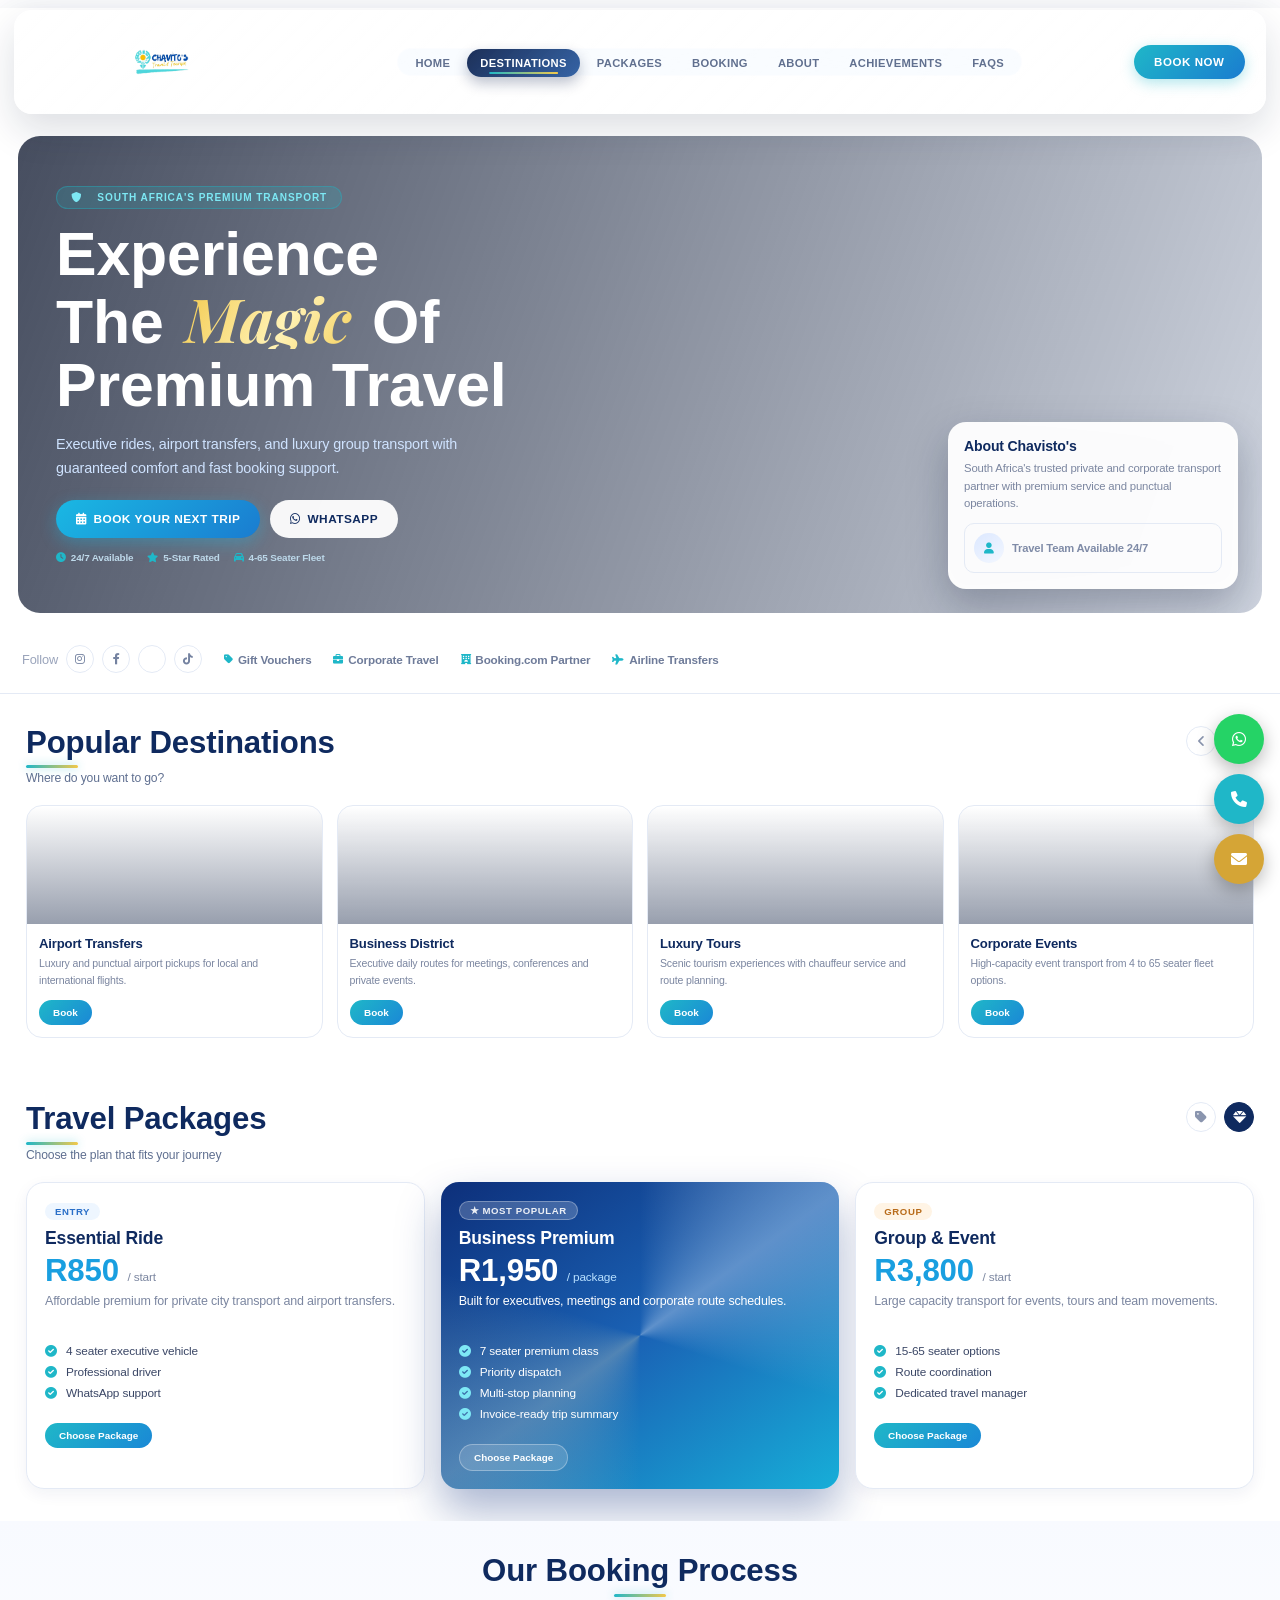
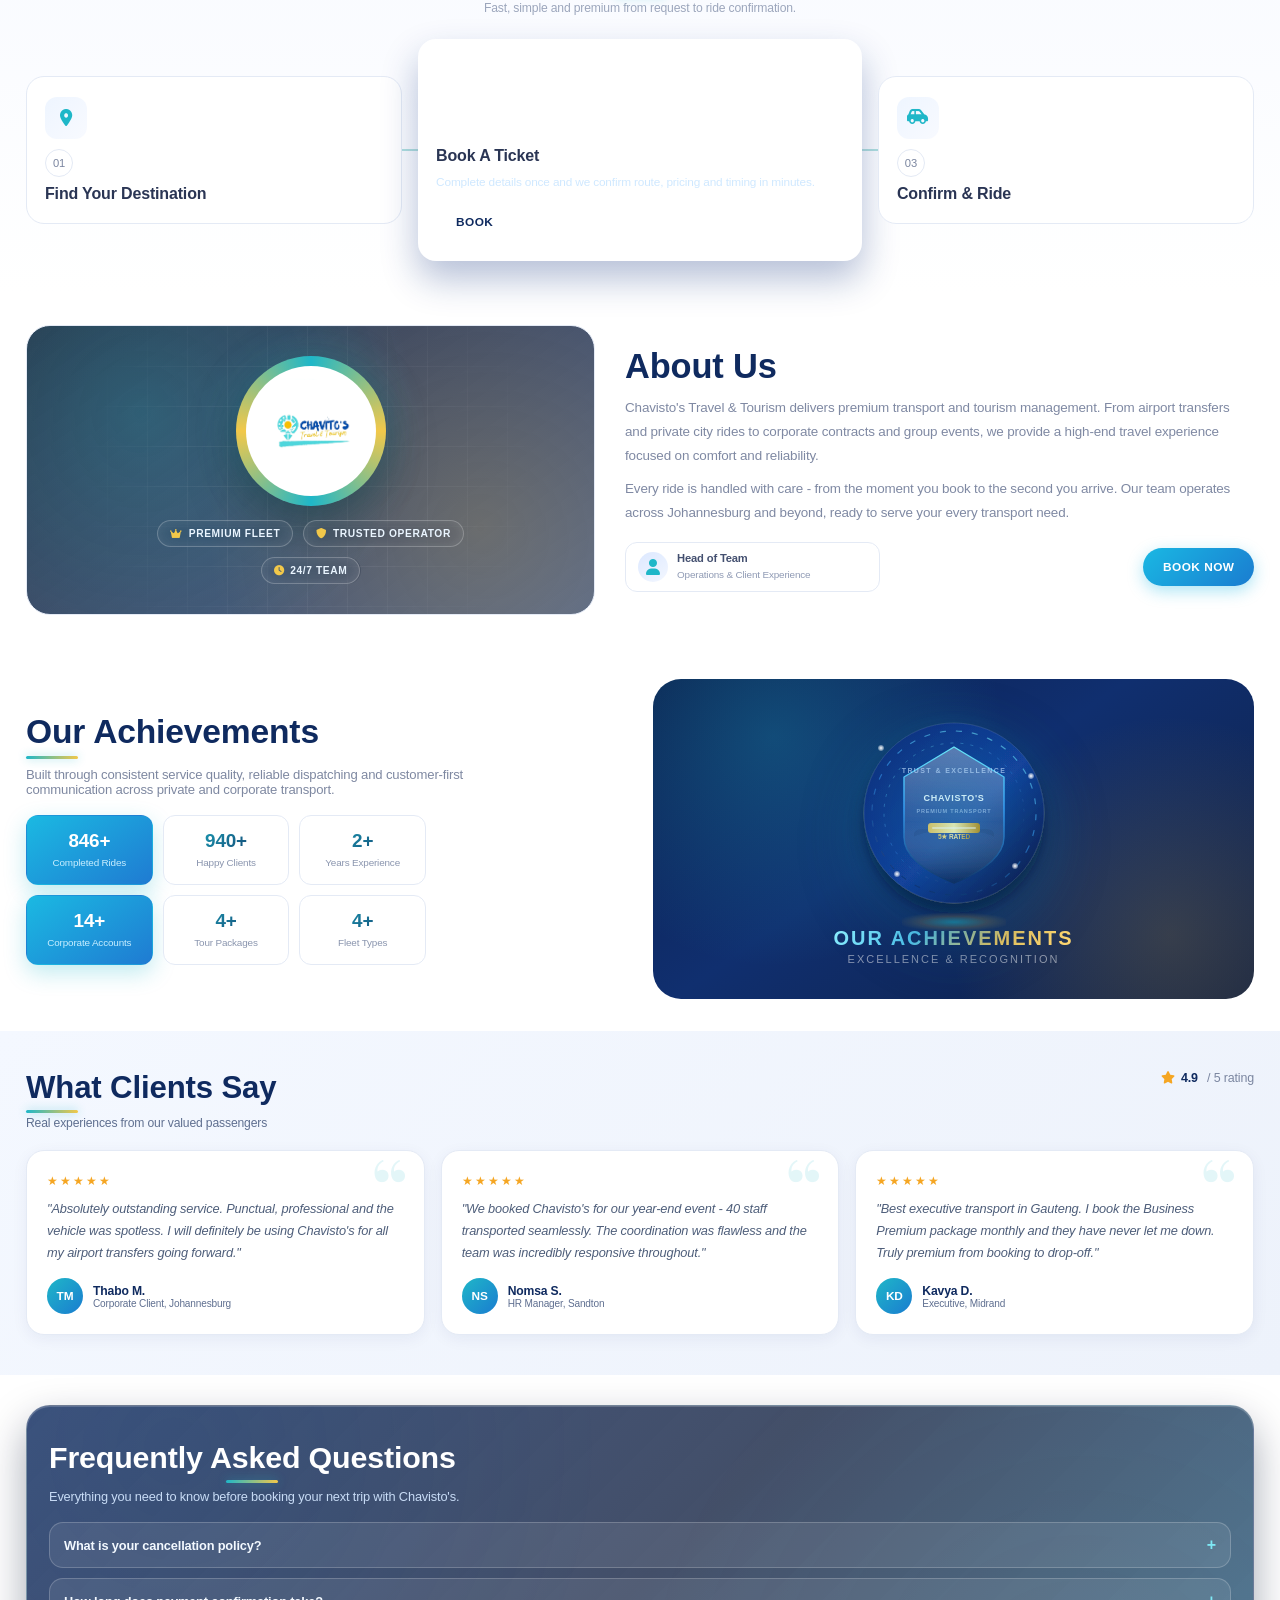
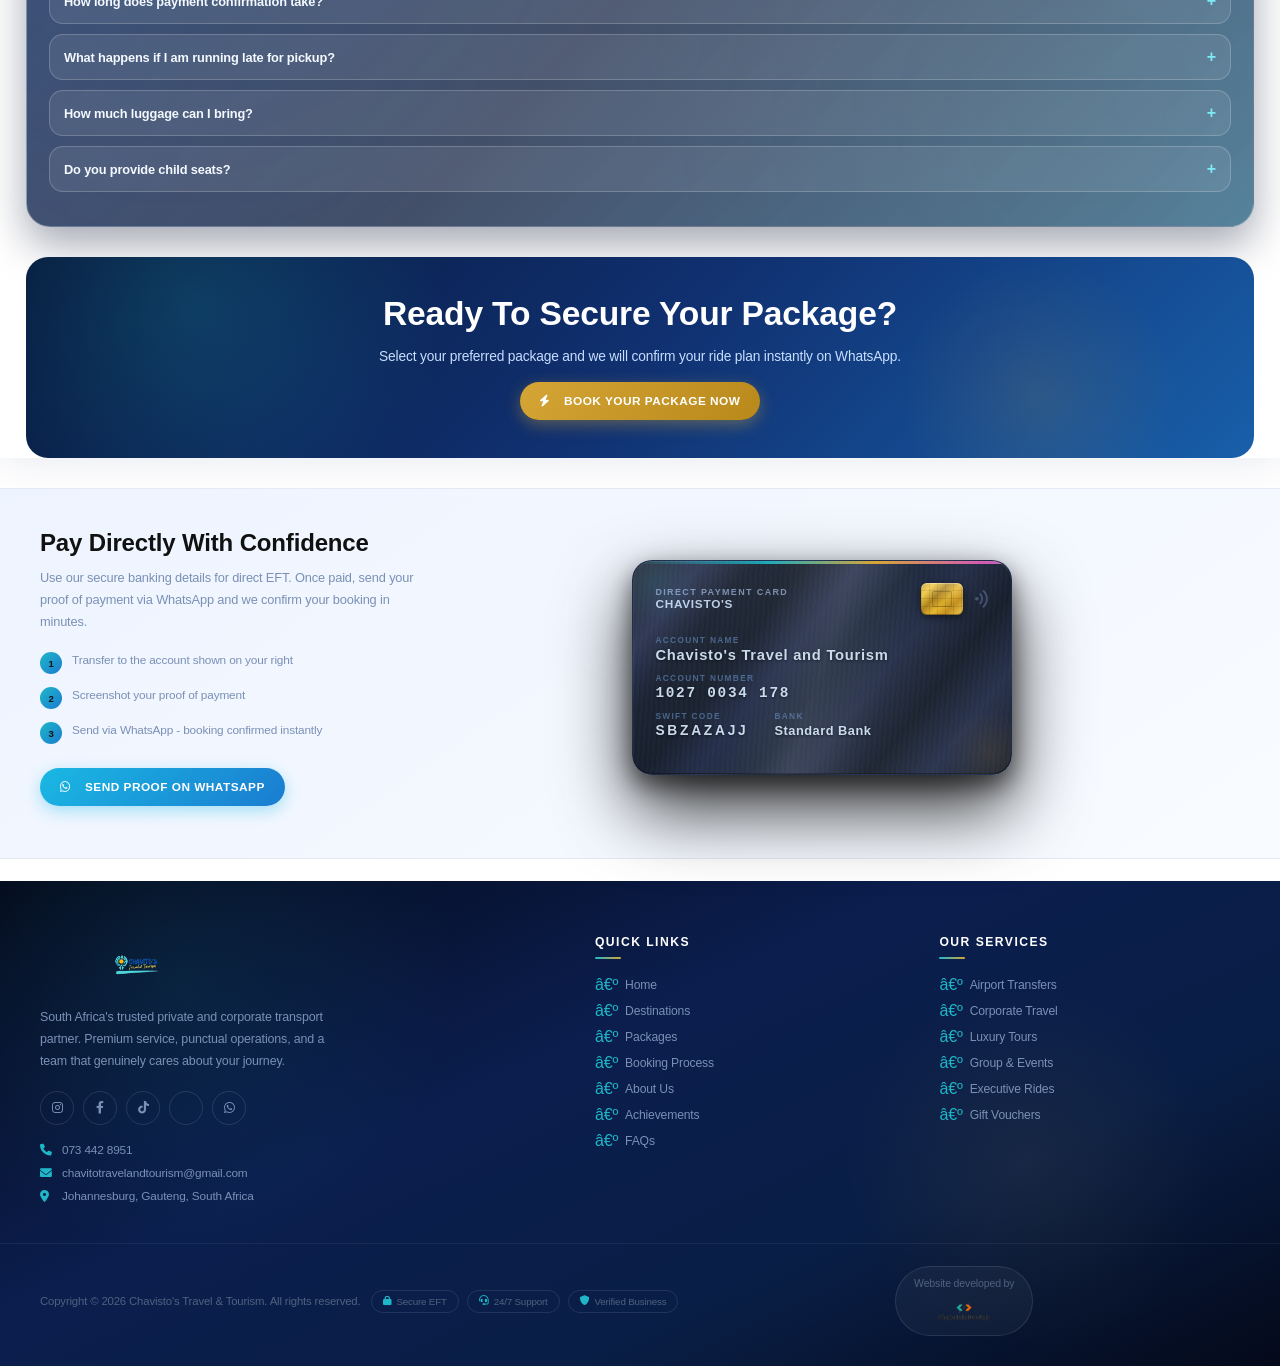
<file: index.html>
﻿<!DOCTYPE html>
<html lang="en">
<head>
  <meta charset="UTF-8">
  <meta name="viewport" content="width=device-width, initial-scale=1.0">
  <meta name="description" content="Chavisto's Travel and Tourism offers premium transport, airport transfers, executive rides, and group travel services across Johannesburg and Gauteng.">
  <meta property="og:title" content="Chavisto's Travel & Tourism">
  <meta property="og:description" content="Premium private and corporate transport with fast booking and 24/7 support.">
  <meta property="og:type" content="website">
  <meta property="og:image" content="https://chavistotravel.co.za/logo.png">
  <meta property="og:url" content="https://chavistotravel.co.za/">
  <meta name="theme-color" content="#0f2a5f">
  <title>Chavisto's Travel & Tourism</title>
  <link rel="icon" href="./favicon.ico">
  <link rel="preload" as="image" href="https://images.unsplash.com/photo-1464822759023-fed622ff2c3b?auto=format&fit=crop&w=1600&q=80">
  <link rel="preconnect" href="https://fonts.googleapis.com">
  <link rel="preconnect" href="https://fonts.gstatic.com" crossorigin>
  <link rel="preload" as="style" href="https://cdnjs.cloudflare.com/ajax/libs/font-awesome/6.0.0/css/all.min.css">
  <link href="https://fonts.googleapis.com/css2?family=Poppins:wght@400;500;600;700;800&family=Playfair+Display:ital,wght@0,700;0,800;1,700&display=swap" rel="stylesheet">
  <link rel="stylesheet" href="https://cdnjs.cloudflare.com/ajax/libs/font-awesome/6.0.0/css/all.min.css">
  <link rel="stylesheet" href="./style.css">
  <style>
    /* Render fallback in case external CSS fails to load */
    html, body { margin: 0; padding: 0; background: #fff; color: #111; }
    .shell, .panel { display: block !important; visibility: visible !important; opacity: 1 !important; }
  </style>
</head>
<body>
  <!-- Scroll progress -->
  <div class="scroll-progress" aria-hidden="true"><div class="bar" id="progressBar"></div></div>
  <!-- Cursor glow (desktop only) -->
  <div class="cursor-glow" id="cursorGlow" aria-hidden="true"></div>

  <div class="shell">
    <div class="panel">

      <!-- NAV -->
      <nav class="nav">
        <div class="brand">
          <div class="logo-mark"><img src="Logo.png" alt="Chavisto's Travel and Tourism logo" fetchpriority="high" decoding="async" onerror="this.style.display='none'"></div>
        </div>
        <ul class="links" id="links">
          <li><a class="active" href="#home">Home</a></li>
          <li><a href="#destinations">Destinations</a></li>
          <li><a href="#packages">Packages</a></li>
          <li><a href="#booking-process">Booking</a></li>
          <li><a href="#about">About</a></li>
          <li><a href="#achievements">Achievements</a></li>
          <li><a href="#faqs">FAQs</a></li>
          <li class="menu-credit">
            <span>Website developed by</span>
            <a class="devlab-link" href="https://chabalaladevlab.co.za" target="_blank" rel="noopener noreferrer" aria-label="Visit ChabalalaDevLab website">
              <img class="devlab-logo" src="ChabalalaDevLab (1).png" alt="ChabalalaDevLab logo" loading="lazy" decoding="async">
            </a>
          </li>
        </ul>
        <button class="nav-btn book-trigger">Book Now</button>
        <button class="menu" id="menu" aria-label="Toggle navigation menu" aria-controls="links" aria-expanded="false"><i class="fas fa-bars"></i></button>
      </nav>

      <!-- HERO -->
      <section class="hero" id="home">
        <div class="hero-card" id="heroCard">
          <div class="hero-particles" aria-hidden="true">
            <span class="p-dot"></span><span class="p-dot"></span><span class="p-dot"></span>
            <span class="p-dot"></span><span class="p-dot"></span><span class="p-dot"></span>
            <span class="p-dot"></span><span class="p-dot"></span><span class="p-dot"></span>
            <span class="p-dot"></span>
          </div>
          <div class="hero-left">
            <span class="eyebrow"><i class="fas fa-shield-alt"></i>&nbsp; South Africa's Premium Transport</span>
            <h1>Experience<br>The <em>Magic</em> Of<br>Premium Travel</h1>
            <p>Executive rides, airport transfers, and luxury group transport with guaranteed comfort and fast booking support.</p>
            <div class="hero-actions">
              <button class="btn btn-blue book-trigger"><i class="fas fa-calendar-alt"></i> Book Your Next Trip</button>
              <a class="btn btn-white" href="https://wa.me/27734428951" target="_blank" rel="noopener noreferrer"><i class="fab fa-whatsapp"></i> WhatsApp</a>
            </div>
            <div class="trust-row">
              <span class="trust-item"><i class="fas fa-clock"></i> 24/7 Available</span>
              <span class="trust-item"><i class="fas fa-star"></i> 5-Star Rated</span>
              <span class="trust-item"><i class="fas fa-car"></i> 4-65 Seater Fleet</span>
            </div>
          </div>
          <div class="hero-right">
            <div class="mini-about">
              <h3>About Chavisto's</h3>
              <p>South Africa's trusted private and corporate transport partner with premium service and punctual operations.</p>
              <div class="mini-line">
                <div class="mini-dot"><i class="fas fa-user"></i></div>
                Travel Team Available 24/7
              </div>
            </div>
          </div>
        </div>
      </section>

      <!-- PARTNERS BAR -->
      <div class="partners">
        <div class="socials">
          <span>Follow</span>
          <a class="s" href="https://instagram.com" target="_blank" rel="noopener noreferrer" aria-label="Instagram"><i class="fab fa-instagram"></i></a>
          <a class="s" href="https://facebook.com" target="_blank" rel="noopener noreferrer" aria-label="Facebook"><i class="fab fa-facebook-f"></i></a>
          <a class="s" href="https://x.com" target="_blank" rel="noopener noreferrer" aria-label="X (Twitter)"><i class="fab fa-x-twitter"></i></a>
          <a class="s" href="https://tiktok.com" target="_blank" rel="noopener noreferrer" aria-label="TikTok"><i class="fab fa-tiktok"></i></a>
        </div>
        <span class="ptag"><i class="fas fa-tag"></i> Gift Vouchers</span>
        <span class="ptag"><i class="fas fa-briefcase"></i> Corporate Travel</span>
        <span class="ptag"><i class="fas fa-hotel"></i> Booking.com Partner</span>
        <span class="ptag"><i class="fas fa-plane"></i> Airline Transfers</span>
      </div>

      <!-- DESTINATIONS -->
      <section class="section" id="destinations">
        <div class="head">
          <div><h2>Popular Destinations</h2><p class="head-sub">Where do you want to go?</p></div>
          <div class="pager"><button><i class="fas fa-angle-left"></i></button><button><i class="fas fa-angle-right"></i></button></div>
        </div>
        <div class="dest-grid">
          <article class="dest">
            <div class="dest-img" style="background-image:url('https://images.unsplash.com/photo-1464822759023-fed622ff2c3b?auto=format&fit=crop&w=900&q=80')">
              <span class="dest-pill">Signature</span>
              <span class="dest-icon"><i class="fas fa-plane-departure"></i></span>
            </div>
            <div class="dest-body"><h3>Airport Transfers</h3><p>Luxury and punctual airport pickups for local and international flights.</p><button class="tiny-btn book-trigger">Book</button></div>
          </article>
          <article class="dest">
            <div class="dest-img" style="background-image:url('https://images.unsplash.com/photo-1516483638261-f4dbaf036963?auto=format&fit=crop&w=900&q=80')">
              <span class="dest-pill">Executive</span>
              <span class="dest-icon"><i class="fas fa-briefcase"></i></span>
            </div>
            <div class="dest-body"><h3>Business District</h3><p>Executive daily routes for meetings, conferences and private events.</p><button class="tiny-btn book-trigger">Book</button></div>
          </article>
          <article class="dest">
            <div class="dest-img" style="background-image:url('https://images.unsplash.com/photo-1476514525535-07fb3b4ae5f1?auto=format&fit=crop&w=900&q=80')">
              <span class="dest-pill">Premium</span>
              <span class="dest-icon"><i class="fas fa-map-marked-alt"></i></span>
            </div>
            <div class="dest-body"><h3>Luxury Tours</h3><p>Scenic tourism experiences with chauffeur service and route planning.</p><button class="tiny-btn book-trigger">Book</button></div>
          </article>
          <article class="dest">
            <div class="dest-img" style="background-image:url('https://images.unsplash.com/photo-1483683804023-6ccdb62f86ef?auto=format&fit=crop&w=900&q=80')">
              <span class="dest-pill">Group</span>
              <span class="dest-icon"><i class="fas fa-users"></i></span>
            </div>
            <div class="dest-body"><h3>Corporate Events</h3><p>High-capacity event transport from 4 to 65 seater fleet options.</p><button class="tiny-btn book-trigger">Book</button></div>
          </article>
        </div>
      </section>

      <!-- PACKAGES -->
      <section class="section" id="packages">
        <div class="head">
          <div><h2>Travel Packages</h2><p class="head-sub">Choose the plan that fits your journey</p></div>
          <div class="pager"><button><i class="fas fa-tag"></i></button><button><i class="fas fa-gem"></i></button></div>
        </div>
        <div class="pkg-grid">
          <article class="pkg">
            <span class="pkg-badge badge-entry">Entry</span>
            <h3>Essential Ride</h3>
            <div class="price">R850 <small>/ start</small></div>
            <p>Affordable premium for private city transport and airport transfers.</p>
            <ul>
              <li><i class="fas fa-check-circle"></i>4 seater executive vehicle</li>
              <li><i class="fas fa-check-circle"></i>Professional driver</li>
              <li><i class="fas fa-check-circle"></i>WhatsApp support</li>
            </ul>
            <button class="tiny-btn book-trigger">Choose Package</button>
          </article>
          <article class="pkg featured">
            <span class="pkg-badge badge-pro">★ Most Popular</span>
            <h3>Business Premium</h3>
            <div class="price">R1,950 <small>/ package</small></div>
            <p>Built for executives, meetings and corporate route schedules.</p>
            <ul>
              <li><i class="fas fa-check-circle"></i>7 seater premium class</li>
              <li><i class="fas fa-check-circle"></i>Priority dispatch</li>
              <li><i class="fas fa-check-circle"></i>Multi-stop planning</li>
              <li><i class="fas fa-check-circle"></i>Invoice-ready trip summary</li>
            </ul>
            <button class="tiny-btn book-trigger">Choose Package</button>
          </article>
          <article class="pkg">
            <span class="pkg-badge badge-group">Group</span>
            <h3>Group &amp; Event</h3>
            <div class="price">R3,800 <small>/ start</small></div>
            <p>Large capacity transport for events, tours and team movements.</p>
            <ul>
              <li><i class="fas fa-check-circle"></i>15-65 seater options</li>
              <li><i class="fas fa-check-circle"></i>Route coordination</li>
              <li><i class="fas fa-check-circle"></i>Dedicated travel manager</li>
            </ul>
            <button class="tiny-btn book-trigger">Choose Package</button>
          </article>
        </div>
      </section>

      <!-- BOOKING PROCESS -->
      <section class="section process" id="booking-process">
        <h2>Our Booking Process</h2>
        <p>Fast, simple and premium from request to ride confirmation.</p>
        <div class="p-grid">
          <article class="p-card">
            <div class="p-icon"><i class="fas fa-map-marker-alt"></i></div>
            <div class="idx">01</div>
            <strong>Find Your Destination</strong>
          </article>
          <article class="p-card p-hot">
            <div class="p-icon"><i class="fas fa-calendar-check"></i></div>
            <div class="idx">02</div>
            <strong>Book A Ticket</strong>
            <p>Complete details once and we confirm route, pricing and timing in minutes.</p>
            <button class="btn btn-white book-trigger">Book</button>
          </article>
          <article class="p-card">
            <div class="p-icon"><i class="fas fa-car-side"></i></div>
            <div class="idx">03</div>
            <strong>Confirm &amp; Ride</strong>
          </article>
        </div>
      </section>

      <!-- ABOUT -->
      <section class="section about" id="about">
        <div class="about-grid">
          <div class="about-img">
            <div class="about-visual-inner">
              <div class="about-logo-ring">
                <div class="about-logo-inner"></div>
              </div>
              <div class="about-floats">
                <span class="about-chip"><i class="fas fa-crown"></i> Premium Fleet</span>
                <span class="about-chip"><i class="fas fa-shield-alt"></i> Trusted Operator</span>
                <span class="about-chip"><i class="fas fa-clock"></i> 24/7 Team</span>
              </div>
            </div>
          </div>
          <div>
            <h2>About Us</h2>
            <p>Chavisto's Travel &amp; Tourism delivers premium transport and tourism management. From airport transfers and private city rides to corporate contracts and group events, we provide a high-end travel experience focused on comfort and reliability.</p>
            <p>Every ride is handled with care - from the moment you book to the second you arrive. Our team operates across Johannesburg and beyond, ready to serve your every transport need.</p>
            <div class="about-row">
              <div class="profile"><div class="mini-dot"><i class="fas fa-user"></i></div><div><b>Head of Team</b><small>Operations &amp; Client Experience</small></div></div>
              <button class="btn btn-blue book-trigger">Book Now</button>
            </div>
          </div>
        </div>
      </section>

      <!-- ACHIEVEMENTS -->
      <section class="section ach" id="achievements">
        <div class="ach-wrap">
          <div>
            <h2>Our Achievements</h2>
            <p>Built through consistent service quality, reliable dispatching and customer-first communication across private and corporate transport.</p>
            <div class="stats">
              <div class="stat hot"><strong class="counter" data-target="1800">0</strong><span>Completed Rides</span></div>
              <div class="stat"><strong class="counter" data-target="2000">0</strong><span>Happy Clients</span></div>
              <div class="stat"><strong class="counter" data-target="5">0</strong><span>Years Experience</span></div>
              <div class="stat hot"><strong class="counter" data-target="30">0</strong><span>Corporate Accounts</span></div>
              <div class="stat"><strong class="counter" data-target="10">0</strong><span>Tour Packages</span></div>
              <div class="stat"><strong class="counter" data-target="10">0</strong><span>Fleet Types</span></div>
            </div>
          </div>
          <div class="visual">
            <div class="ach-trophy-scene">
              <div class="ach-trophy-wrapper">
                <div class="ach-particles" aria-hidden="true">
                  <div class="ach-spark s1"></div>
                  <div class="ach-spark s2"></div>
                  <div class="ach-spark s3"></div>
                  <div class="ach-spark s4"></div>
                </div>
                <svg class="ach-trophy-svg" viewBox="0 0 200 200" xmlns="http://www.w3.org/2000/svg" aria-label="Premium service excellence award" role="img">
                  <defs>
                    <linearGradient id="achBgWash" x1="0" y1="0" x2="1" y2="1">
                      <stop offset="0" stop-color="#0b2b78"/>
                      <stop offset=".55" stop-color="#123f9a"/>
                      <stop offset="1" stop-color="#06163e"/>
                    </linearGradient>
                    <linearGradient id="achFrameGrad" x1="0" y1="0" x2="0" y2="1">
                      <stop offset="0" stop-color="#6fefff"/>
                      <stop offset=".45" stop-color="#3aa2ff"/>
                      <stop offset="1" stop-color="#0f2a5f"/>
                    </linearGradient>
                    <linearGradient id="achGlass" x1="0" y1="0" x2="0" y2="1">
                      <stop offset="0" stop-color="rgba(255,255,255,.34)"/>
                      <stop offset=".55" stop-color="rgba(255,255,255,.12)"/>
                      <stop offset="1" stop-color="rgba(6,20,50,.4)"/>
                    </linearGradient>
                    <linearGradient id="achGold" x1="0" y1="0" x2="1" y2="0">
                      <stop offset="0" stop-color="#e8c15a"/>
                      <stop offset=".5" stop-color="#fff0b0"/>
                      <stop offset="1" stop-color="#b8891a"/>
                    </linearGradient>
                    <filter id="achSoft" x="-30%" y="-30%" width="160%" height="160%">
                      <feDropShadow dx="0" dy="10" stdDeviation="7" flood-color="#021235" flood-opacity=".55"/>
                    </filter>
                  </defs>

                  <g filter="url(#achSoft)">
                    <circle cx="100" cy="100" r="90" fill="url(#achBgWash)" stroke="rgba(255,255,255,.1)" />
                    <circle cx="100" cy="100" r="82" fill="none" stroke="url(#achFrameGrad)" stroke-width="1.2" stroke-dasharray="6 10" opacity=".55">
                      <animateTransform attributeName="transform" type="rotate" from="0 100 100" to="360 100 100" dur="32s" repeatCount="indefinite"/>
                    </circle>
                    <circle cx="100" cy="100" r="70" fill="none" stroke="url(#achFrameGrad)" stroke-width="0.8" stroke-dasharray="3 7" opacity=".35">
                      <animateTransform attributeName="transform" type="rotate" from="360 100 100" to="0 100 100" dur="22s" repeatCount="indefinite"/>
                    </circle>

                    <g transform="translate(0 0)">
                      <path
                        d="M100 34 L150 64 L150 124 Q150 150 100 170 Q50 150 50 124 L50 64 Z"
                        fill="url(#achGlass)"
                        stroke="url(#achFrameGrad)"
                        stroke-width="1.4"
                        stroke-linejoin="round"
                        opacity=".98"
                      />
                    </g>

                    <g transform="translate(100 116)">
                      <path
                        d="M-32 0 H32 Q38 0 40 4 L40 8 Q32 2 0 2 Q-32 2 -40 8 L-40 4 Q-38 0 -32 0Z"
                        fill="rgba(0,0,0,.2)"
                        opacity=".35"
                      />
                      <rect x="-26" y="-6" width="52" height="10" rx="3" fill="url(#achGold)"/>
                      <rect x="-22" y="-2" width="44" height="2" rx="1" fill="rgba(255,255,255,.5)" />
                    </g>
                  </g>

                  <g>
                    <text x="100" y="60" text-anchor="middle" font-size="7" font-weight="800" letter-spacing="0.2em" fill="rgba(200,220,255,.7)">TRUST &amp; EXCELLENCE</text>
                    <text x="100" y="88" text-anchor="middle" font-size="9" font-weight="800" letter-spacing="0.08em" fill="#eaf6ff">CHAVISTO'S</text>
                    <text x="100" y="100" text-anchor="middle" font-size="5.5" font-weight="700" letter-spacing="0.14em" fill="rgba(200,220,255,.6)">PREMIUM TRANSPORT</text>
                    <text x="100" y="126" text-anchor="middle" font-size="6.5" font-weight="800" fill="url(#achGold)">5★ RATED</text>
                  </g>
                </svg>
                <div class="ach-glow-ring"></div>
              </div>
              <div class="ach-label-block">
                <div class="ach-label-title">Our Achievements</div>
                <div class="ach-label-sub">Excellence &amp; Recognition</div>
              </div>
            </div>
          </div>
        </div>
      </section>

      <!-- TESTIMONIALS -->
      <div class="testimonials">
        <div class="head">
          <div><h2>What Clients Say</h2><p class="head-sub">Real experiences from our valued passengers</p></div>
          <div style="display:flex;align-items:center;gap:6px;color:var(--muted);font-size:.78rem;">
            <i class="fas fa-star" style="color:#f5a623"></i>
            <strong style="color:var(--navy)">4.9</strong>&nbsp;/ 5 rating
          </div>
        </div>
        <div class="testi-grid">
          <div class="testi">
            <div class="testi-stars">★★★★★</div>
            <p>"Absolutely outstanding service. Punctual, professional and the vehicle was spotless. I will definitely be using Chavisto's for all my airport transfers going forward."</p>
            <div class="testi-author"><div class="testi-av">TM</div><div><div class="testi-name">Thabo M.</div><div class="testi-role">Corporate Client, Johannesburg</div></div></div>
          </div>
          <div class="testi">
            <div class="testi-stars">★★★★★</div>
            <p>"We booked Chavisto's for our year-end event - 40 staff transported seamlessly. The coordination was flawless and the team was incredibly responsive throughout."</p>
            <div class="testi-author"><div class="testi-av">NS</div><div><div class="testi-name">Nomsa S.</div><div class="testi-role">HR Manager, Sandton</div></div></div>
          </div>
          <div class="testi">
            <div class="testi-stars">★★★★★</div>
            <p>"Best executive transport in Gauteng. I book the Business Premium package monthly and they have never let me down. Truly premium from booking to drop-off."</p>
            <div class="testi-author"><div class="testi-av">KD</div><div><div class="testi-name">Kavya D.</div><div class="testi-role">Executive, Midrand</div></div></div>
          </div>
        </div>
      </div>

      <!-- FAQs -->
      <section class="faq-section" id="faqs">
        <div class="faq-head">
          <h2>Frequently Asked Questions</h2>
          <p>Everything you need to know before booking your next trip with Chavisto's.</p>
        </div>
        <div class="faq-grid">
          <details class="faq-item">
            <summary>What is your cancellation policy?</summary>
            <p>Bookings can be cancelled free of charge up to 12 hours before your scheduled pickup. Cancellations made within 12 hours may attract a fee based on route planning and vehicle allocation.</p>
          </details>
          <details class="faq-item">
            <summary>How long does payment confirmation take?</summary>
            <p>After EFT payment, send your proof of payment on WhatsApp and our team usually confirms within 5 to 15 minutes during active service hours.</p>
          </details>
          <details class="faq-item">
            <summary>What happens if I am running late for pickup?</summary>
            <p>Please notify us on WhatsApp or call as soon as possible. We allow a short grace period and will coordinate with your driver based on traffic and your updated pickup time.</p>
          </details>
          <details class="faq-item">
            <summary>How much luggage can I bring?</summary>
            <p>Luggage capacity depends on the vehicle selected and number of passengers. Share your luggage details when booking so we can assign the best vehicle for comfort and space.</p>
          </details>
          <details class="faq-item">
            <summary>Do you provide child seats?</summary>
            <p>Yes, child seats can be arranged on request. Please mention your child's age and seat type needed when submitting your booking details.</p>
          </details>
        </div>
      </section>

      <!-- CTA -->
      <section class="finish" style="margin-top:30px">
        <h2>Ready To Secure Your Package?</h2>
        <p>Select your preferred package and we will confirm your ride plan instantly on WhatsApp.</p>
        <button class="btn btn-gold book-trigger"><i class="fas fa-bolt"></i>&nbsp; Book Your Package Now</button>
      </section>

    </div><!-- /panel -->
  </div><!-- /shell -->

  <!-- REDESIGNED FOOTER -->
  <section class="footer-payment payment-section" id="payment-details">
    <div class="pay-copy">
      <h3>Pay Directly With Confidence</h3>
      <p>Use our secure banking details for direct EFT. Once paid, send your proof of payment via WhatsApp and we confirm your booking in minutes.</p>
      <div class="pay-steps">
        <div class="pay-step"><div class="pay-num">1</div><span>Transfer to the account shown on your right</span></div>
        <div class="pay-step"><div class="pay-num">2</div><span>Screenshot your proof of payment</span></div>
        <div class="pay-step"><div class="pay-num">3</div><span>Send via WhatsApp - booking confirmed instantly</span></div>
      </div>
      <a class="btn btn-blue" href="https://wa.me/27734428951" target="_blank" rel="noopener noreferrer" style="display:inline-flex;text-decoration:none;margin-top:4px"><i class="fab fa-whatsapp"></i>&nbsp; Send Proof on WhatsApp</a>
    </div>

    <!-- METALLIC CARD -->
    <div class="card-wrap">
      <div class="bank-card" id="bankCard">
        <div class="card-holo"></div>
        <div class="cglow tl"></div>
        <div class="cglow br"></div>
        <div class="card-inner">
          <div class="card-top">
            <div class="card-brand-name">
              <span>Direct Payment Card</span>
              <strong>Chavisto's</strong>
            </div>
            <div style="display:flex;gap:9px;align-items:center">
              <div class="chip"></div>
              <span class="card-nfc"><i class="fas fa-wifi" style="transform:rotate(90deg)"></i></span>
            </div>
          </div>
          <div class="card-fields">
            <div>
              <div class="cfl">Account Name</div>
              <div class="cfv">Chavisto's Travel and Tourism</div>
            </div>
            <div>
              <div class="cfl">Account Number</div>
              <div class="cfv mono">1027&nbsp;0034&nbsp;178</div>
            </div>
            <div class="card-bottom-row">
              <div>
                <div class="cfl">Swift Code</div>
                <div class="cfv swift">SBZAZAJJ</div>
              </div>
              <div>
                <div class="cfl">Bank</div>
                <div class="cfv" style="font-size:.8rem;letter-spacing:.04em">Standard Bank</div>
              </div>
            </div>
          </div>
        </div>
      </div>
    </div>
  </section>

  <footer class="site-footer">

    <!-- 3-column info grid -->
    <div class="footer-main">
      <div class="footer-brand">
        <div class="flogo"><img src="Logo.png" alt="Chavisto's Travel and Tourism logo" loading="lazy" decoding="async" onerror="this.style.display='none'"></div>
        <p>South Africa's trusted private and corporate transport partner. Premium service, punctual operations, and a team that genuinely cares about your journey.</p>
        <div class="footer-socials">
          <a class="fsoc" href="https://instagram.com" target="_blank" rel="noopener noreferrer" aria-label="Instagram"><i class="fab fa-instagram"></i></a>
          <a class="fsoc" href="https://facebook.com" target="_blank" rel="noopener noreferrer" aria-label="Facebook"><i class="fab fa-facebook-f"></i></a>
          <a class="fsoc" href="https://tiktok.com" target="_blank" rel="noopener noreferrer" aria-label="TikTok"><i class="fab fa-tiktok"></i></a>
          <a class="fsoc" href="https://x.com" target="_blank" rel="noopener noreferrer" aria-label="X (Twitter)"><i class="fab fa-x-twitter"></i></a>
          <a class="fsoc" href="https://wa.me/27734428951"><i class="fab fa-whatsapp"></i></a>
        </div>
        <div class="fcontact">
          <div class="fcitem"><i class="fas fa-phone"></i><a href="tel:+27734428951">073 442 8951</a></div>
          <div class="fcitem"><i class="fas fa-envelope"></i><a href="mailto:chavitotravelandtourism@gmail.com">chavitotravelandtourism@gmail.com</a></div>
          <div class="fcitem"><i class="fas fa-map-marker-alt"></i><span>Johannesburg, Gauteng, South Africa</span></div>
        </div>
      </div>

      <div class="footer-col">
        <h4>Quick Links</h4>
        <ul>
          <li><a href="#home">Home</a></li>
          <li><a href="#destinations">Destinations</a></li>
          <li><a href="#packages">Packages</a></li>
          <li><a href="#booking-process">Booking Process</a></li>
          <li><a href="#about">About Us</a></li>
          <li><a href="#achievements">Achievements</a></li>
          <li><a href="#faqs">FAQs</a></li>
        </ul>
      </div>

      <div class="footer-col">
        <h4>Our Services</h4>
        <ul>
          <li><a href="#booking-process" class="book-trigger">Airport Transfers</a></li>
          <li><a href="#booking-process" class="book-trigger">Corporate Travel</a></li>
          <li><a href="#booking-process" class="book-trigger">Luxury Tours</a></li>
          <li><a href="#booking-process" class="book-trigger">Group &amp; Events</a></li>
          <li><a href="#booking-process" class="book-trigger">Executive Rides</a></li>
          <li><a href="#booking-process" class="book-trigger">Gift Vouchers</a></li>
        </ul>
      </div>
    </div>

    <!-- Bottom bar -->
    <div class="footer-bottom">
      <p>Copyright &copy; <span id="year"></span> Chavisto's Travel &amp; Tourism. All rights reserved.</p>
      <div class="foot-badges">
        <span class="foot-badge"><i class="fas fa-lock"></i> Secure EFT</span>
        <span class="foot-badge"><i class="fas fa-headset"></i> 24/7 Support</span>
        <span class="foot-badge"><i class="fas fa-shield-alt"></i> Verified Business</span>
      </div>
      <span class="credit-pill">
        <span>Website developed by</span>
        <a class="devlab-link" href="https://chabalaladevlab.co.za" target="_blank" rel="noopener noreferrer" aria-label="Visit ChabalalaDevLab website">
          <img class="devlab-logo" src="ChabalalaDevLab (1).png" alt="ChabalalaDevLab logo" loading="lazy" decoding="async">
        </a>
      </span>
    </div>
  </footer>

  <!-- FLOAT BUTTONS -->
  <div class="float">
    <a class="wa" href="https://wa.me/27734428951" target="_blank" rel="noopener noreferrer"><i class="fab fa-whatsapp"></i></a>
    <a class="ph" href="tel:+27734428951"><i class="fas fa-phone"></i></a>
    <a class="em" href="mailto:chavitotravelandtourism@gmail.com"><i class="fas fa-envelope"></i></a>
  </div>

  <!-- BACK TO TOP -->
  <button class="to-top" id="toTop" aria-label="Back to top"><i class="fas fa-arrow-up"></i></button>

  <!-- MODAL -->
  <div class="modal" id="modal">
    <div class="m-card">
      <div class="m-head">
        <h3>Book Premium Transport</h3>
        <button class="x" id="close" type="button" aria-label="Close booking form"><i class="fas fa-times"></i></button>
      </div>
      <form class="form" id="bookingForm">
        <div class="form-message" id="formMessage" role="status" aria-live="polite"></div>
        <input type="text" name="name" placeholder="Full Name *" required>
        <input type="tel" name="phone" placeholder="Phone Number *" required>
        <input type="email" name="email" placeholder="Email Address *" required>
        <select name="service" required>
          <option value="">Service Type *</option>
          <option>Airport Transfer</option>
          <option>Private Ride</option>
          <option>Corporate Transport</option>
          <option>Group Shuttle</option>
          <option>Tour Package</option>
        </select>
        <input type="text" name="pickup" placeholder="Pickup Location *" list="locationSuggestions" autocomplete="street-address" required>
        <input type="text" name="dropoff" placeholder="Drop-off Location *" list="locationSuggestions" autocomplete="street-address" required>
        <input type="date" name="date" id="travelDate" required>
        <input type="time" name="time" required>
        <select name="passengers" class="full" required>
          <option value="">Passengers *</option>
          <option>1-2</option><option>3-4</option><option>5-7</option><option>8-15</option><option>16+</option>
        </select>
        <textarea class="full" name="notes" placeholder="Special requests, luggage details, flight number, etc."></textarea>
        <button class="full" type="submit"><i class="fab fa-whatsapp"></i>&nbsp; Continue on WhatsApp</button>
      </form>
      <datalist id="locationSuggestions"></datalist>
    </div>
  </div>

  <script src="./script.js"></script>
</body>
</html>
</file>
<file: style.css>
﻿    :root {
      --primary: #1fb7c8;
      --primary-dark: #1599a8;
      --navy: #0f2a5f;
      --navy-deep: #06101f;
      --gold: #d5a536;
      --gold-light: #f2c84a;
      --bg: #f2f6fc;
      --white: #fff;
      --muted: #7b86a0;
      --line: #e4eaf5;
      --shadow: 0 8px 24px rgba(15,42,95,.11);
      --font-apple: -apple-system, BlinkMacSystemFont, "SF Pro Text", "SF Pro Display", "Segoe UI", Roboto, "Helvetica Neue", Arial, sans-serif;
      --font-display: "Playfair Display", Georgia, "Times New Roman", serif;
      --ease-spring: cubic-bezier(.34,1.56,.64,1);
      --ease-smooth: cubic-bezier(.23,1,.32,1);
    }
    * { box-sizing: border-box; margin: 0; padding: 0; }
    html { scroll-behavior: smooth; scroll-padding-top: 110px; }
    body { font-family: var(--font-apple); background: var(--bg); color: #1e2945; overflow-x: hidden; letter-spacing: -0.01em; }
    a { text-decoration: none; color: inherit; }
    section[id] { scroll-margin-top: 110px; }
    :focus-visible {
      outline: 3px solid rgba(31,183,200,.7);
      outline-offset: 2px;
    }
    a:focus-visible, button:focus-visible, input:focus-visible, select:focus-visible, textarea:focus-visible {
      box-shadow: 0 0 0 3px rgba(31,183,200,.2);
      border-radius: 10px;
    }

    .shell { width:100%; margin:0; padding:0; }
    .panel { width:100%; background:var(--white); overflow:visible; box-shadow:0 2px 40px rgba(15,42,95,.1); }

    /* NAV */
    .nav {
      display:flex; justify-content:space-between; align-items:center; gap:14px;
      padding:12px 20px;
      position:-webkit-sticky; position:sticky; top:10px; z-index:1200;
      margin:8px 14px 10px;
      border:1px solid rgba(255,255,255,.45);
      border-radius:18px;
      background:linear-gradient(135deg,rgba(255,255,255,.72),rgba(255,255,255,.5));
      backdrop-filter:blur(18px) saturate(160%);
      -webkit-backdrop-filter:blur(18px) saturate(160%);
      box-shadow:0 16px 38px rgba(12,25,55,.14), inset 0 1px 0 rgba(255,255,255,.55);
    }
    .brand { display:flex; align-items:center; gap:10px; color:var(--navy); white-space:nowrap; }
    .logo-mark {
      width:250px;
      height:78px;
      flex-shrink:0;
      overflow:hidden;
      display:flex;
      align-items:center;
    }
    .logo-mark img {
      width: 100%;
      height: 100%;
      object-fit: contain;
      transform: scale(1.75);
      transform-origin: center;
    }
    .links {
      list-style:none; display:flex; gap:4px;
      border:1px solid rgba(255,255,255,.4);
      border-radius:999px; padding:4px;
      background:rgba(245,250,255,.55);
      backdrop-filter:blur(10px);
    }
    .links a {
      padding:8px 13px; font-size:.7rem; text-transform:uppercase; border-radius:999px; color:#61708f;
      font-weight:700; letter-spacing:.03em; transition:all .28s ease;
    }
    .links a.active,.links a:hover {
      background:linear-gradient(135deg,rgba(9,30,74,.92),rgba(22,75,151,.86));
      color:#fff;
      box-shadow:0 6px 14px rgba(9,30,74,.28);
    }
    .nav-btn {
      border:0; border-radius:999px; padding:11px 20px;
      background:linear-gradient(135deg,var(--primary),#1a7cd0); color:#fff;
      font-size:.72rem; font-weight:700; text-transform:uppercase; cursor:pointer;
      letter-spacing:.05em; box-shadow:0 4px 14px rgba(31,183,200,.35);
      transition:transform .2s,box-shadow .2s;
    }
    .nav-btn:hover { transform:translateY(-1px); box-shadow:0 6px 20px rgba(31,183,200,.45); }
    .menu {
      display:none; border:1px solid rgba(255,255,255,.45);
      background:rgba(245,250,255,.62);
      width:42px; height:42px; border-radius:50%;
      font-size:1.02rem; color:var(--navy); cursor:pointer;
      align-items:center; justify-content:center;
      backdrop-filter:blur(10px);
      transition:all .3s ease;
    }
    .menu:hover { background:rgba(255,255,255,.84); transform:translateY(-1px); }
    .menu i { transition:transform .32s ease, color .32s ease; }
    .menu.open i { transform:rotate(90deg) scale(1.06); color:#1a7cd0; }
    .menu-credit { display:none; }

    /* HERO */
    .hero { padding:14px 18px 22px; }
    .hero-card {
      min-height:390px; border-radius:22px; overflow:hidden;
      display:grid; grid-template-columns:1.1fr .9fr;
      background:linear-gradient(110deg,rgba(6,16,40,.74),rgba(15,42,95,.2)),
        url("https://images.unsplash.com/photo-1464822759023-fed622ff2c3b?auto=format&fit=crop&w=1600&q=80") center/cover;
      position:relative;
    }
    .hero-card::after {
      content:""; position:absolute;
      width:3px; height:100%; top:0; left:-5%;
      background:linear-gradient(to bottom,transparent,rgba(31,183,200,.6),transparent);
      animation:scan 6s ease-in-out infinite;
      pointer-events:none;
    }
    @keyframes scan { 0%{left:-5%;opacity:0} 10%{opacity:1} 90%{opacity:1} 100%{left:108%;opacity:0} }
    .hero-left {
      color:#fff; padding:50px 38px;
      display:flex; flex-direction:column; justify-content:center; gap:14px;
      position:relative; z-index:1;
    }
    .eyebrow {
      display:inline-flex; align-items:center; gap:8px;
      background:rgba(31,183,200,.18); border:1px solid rgba(31,183,200,.38);
      border-radius:999px; padding:5px 14px; width:fit-content;
      font-size:.63rem; font-weight:700; letter-spacing:.09em; text-transform:uppercase; color:#7de8f4;
      animation:glow 3.5s ease-in-out infinite;
    }
    @keyframes glow { 0%,100%{box-shadow:0 0 0 0 rgba(31,183,200,0)} 50%{box-shadow:0 0 0 7px rgba(31,183,200,.1)} }
    .hero-left h1 {
      font-family: var(--font-apple);
      font-size:clamp(2.1rem,5vw,3.8rem); line-height:1.04; font-weight:800;
    }
    .hero-left h1 em { font-style:normal; color:var(--gold-light); }
    .hero-left p { max-width:440px; color:#cfe3ff; font-size:.9rem; line-height:1.68; }
    .hero-actions { display:flex; gap:10px; margin-top:6px; flex-wrap:wrap; }
    .btn {
      border:0; border-radius:999px; padding:12px 20px;
      font-size:.74rem; font-weight:700; text-transform:uppercase; cursor:pointer;
      display:inline-flex; align-items:center; gap:7px; letter-spacing:.04em; transition:all .22s;
    }
    .btn-blue { background:linear-gradient(135deg,#1ab8e3,#1a7cd0); color:#fff; box-shadow:0 5px 16px rgba(26,184,227,.36); }
    .btn-blue:hover { transform:translateY(-2px); box-shadow:0 8px 22px rgba(26,184,227,.48); }
    .btn-white { background:rgba(255,255,255,.95); color:var(--navy); }
    .btn-white:hover { background:#fff; transform:translateY(-2px); }
    .btn-gold { background:linear-gradient(135deg,var(--gold),#b8891a); color:#fff; box-shadow:0 5px 16px rgba(213,165,54,.38); }
    .btn-gold:hover { transform:translateY(-2px); box-shadow:0 8px 22px rgba(213,165,54,.5); }
    .trust-row { display:flex; gap:14px; flex-wrap:wrap; }
    .trust-item { display:flex; align-items:center; gap:5px; font-size:.62rem; color:#bdd9ea; font-weight:600; }
    .trust-item i { color:var(--primary); }
    .hero-right { display:flex; justify-content:flex-end; align-items:flex-end; padding:24px; position:relative; z-index:1; }
    .mini-about {
      width:290px; background:rgba(255,255,255,.97); border-radius:18px; padding:16px;
      box-shadow:0 16px 42px rgba(9,23,52,.28); backdrop-filter:blur(12px);
    }
    .mini-about h3 { color:var(--navy); font-size:.88rem; margin-bottom:6px; font-weight:800; }
    .mini-about p { color:var(--muted); font-size:.71rem; line-height:1.55; margin-bottom:10px; }
    .mini-line { border:1px solid var(--line); border-radius:10px; padding:9px; display:flex; gap:8px; align-items:center; font-size:.7rem; color:#7f8ba7; font-weight:600; }
    .mini-dot { width:30px; height:30px; border-radius:50%; background:linear-gradient(145deg,#dce8ff,#f3f7ff); color:var(--primary); display:grid; place-items:center; flex-shrink:0; }

    /* PARTNERS */
    .partners {
      display:flex; gap:22px; flex-wrap:wrap; align-items:center;
      padding:10px 22px 20px; border-bottom:1px solid var(--line); color:#9aa4bb; font-size:.8rem;
    }
    .socials { display:flex; gap:8px; align-items:center; }
    .s { width:28px; height:28px; border-radius:50%; border:1px solid var(--line); display:grid; place-items:center; color:#7482a0; font-size:.7rem; transition:all .2s; cursor:pointer; }
    .s:hover { border-color:var(--primary); color:var(--primary); background:#f0fbfc; }
    .ptag { display:flex; align-items:center; gap:5px; font-size:.73rem; color:#6e7b99; font-weight:600; }
    .ptag i { color:var(--primary); font-size:.64rem; }

    /* SECTIONS */
    .section { padding:32px 26px; }
    .head { display:flex; justify-content:space-between; align-items:flex-start; margin-bottom:20px; }
    .head h2 { font-size:1.95rem; color:var(--navy); line-height:1.1; font-weight:800; }
    .head-sub { font-size:.76rem; color:#5f6f90; margin-top:3px; }
    .pager { display:flex; gap:8px; flex-shrink:0; }
    .pager button { width:30px; height:30px; border-radius:50%; border:1px solid var(--line); background:#fff; color:#8a95ae; cursor:pointer; transition:all .2s; }
    .pager button:last-child { background:var(--navy); color:#fff; border-color:var(--navy); }

    /* DESTINATIONS */
    .dest-grid { display:grid; grid-template-columns:repeat(4,minmax(0,1fr)); gap:14px; }
    .dest { border:1px solid var(--line); border-radius:16px; overflow:hidden; background:#fff; transition:transform .3s,box-shadow .3s; }
    .dest:hover { transform:translateY(-4px); box-shadow:0 16px 32px rgba(15,42,95,.12); }
    .dest-img { height:118px; background-size:cover; background-position:center; position:relative; overflow:hidden; }
    .dest-img::after { content:""; position:absolute; inset:0; background:linear-gradient(to top,rgba(9,26,61,.42),transparent); }
    .dest-body { padding:12px; }
    .dest h3 { font-size:.82rem; color:var(--navy); margin-bottom:4px; font-weight:700; }
    .dest p { color:var(--muted); font-size:.66rem; line-height:1.55; min-height:36px; }
    .tiny-btn { margin-top:9px; border:0; border-radius:999px; background:linear-gradient(135deg,var(--primary),#1a88d6); color:#fff; font-size:.62rem; font-weight:700; padding:7px 14px; cursor:pointer; transition:all .2s; }
    .tiny-btn:hover { transform:translateY(-1px); box-shadow:0 4px 12px rgba(31,183,200,.3); }

    /* PACKAGES */
    .pkg-grid { display:grid; grid-template-columns:repeat(3,minmax(0,1fr)); gap:16px; }
    .pkg { border:1px solid var(--line); border-radius:18px; background:#fff; padding:18px; box-shadow:0 5px 16px rgba(15,42,95,.06); transition:transform .3s,box-shadow .3s; }
    .pkg:hover { transform:translateY(-3px); box-shadow:0 14px 30px rgba(15,42,95,.12); }
    .pkg-badge { display:inline-block; font-size:.6rem; font-weight:700; letter-spacing:.06em; text-transform:uppercase; border-radius:999px; padding:3px 10px; margin-bottom:8px; }
    .badge-entry { background:#eef6ff; color:#2a6fc8; }
    .badge-pro { background:rgba(255,255,255,.2); color:rgba(255,255,255,.9); border:1px solid rgba(255,255,255,.3); }
    .badge-group { background:#fff4e5; color:#b86b1a; }
    .pkg h3 { color:var(--navy); font-size:1.1rem; margin-bottom:6px; font-weight:700; }
    .pkg .price { font-size:1.95rem; font-weight:800; color:#199fe0; line-height:1; margin-bottom:8px; }
    .pkg .price small { font-size:.74rem; color:var(--muted); font-weight:500; }
    .pkg > p { color:var(--muted); font-size:.78rem; margin-bottom:12px; min-height:38px; }
    .pkg ul { list-style:none; display:grid; gap:7px; margin-bottom:14px; }
    .pkg li { font-size:.74rem; color:#3b4766; display:flex; align-items:center; gap:7px; }
    .pkg li i { color:var(--primary); width:14px; flex-shrink:0; }
    .pkg.featured {
      background:linear-gradient(145deg,#0d2f7a,#1a62b5,#17aed8);
      border:0; transform:translateY(-7px);
      box-shadow:0 22px 44px rgba(13,47,122,.35);
    }
    .pkg.featured:hover { transform:translateY(-11px); box-shadow:0 28px 54px rgba(13,47,122,.44); }
    .pkg.featured h3,.pkg.featured .price,.pkg.featured > p,.pkg.featured li { color:#fff; }
    .pkg.featured .price small { color:#b8e0ff; }
    .pkg.featured li i { color:#7ee8f5; }
    .pkg.featured .tiny-btn { background:rgba(255,255,255,.14); border:1px solid rgba(255,255,255,.3); color:#fff; }
    .pkg.featured .tiny-btn:hover { background:rgba(255,255,255,.24); }

    /* BOOKING PROCESS */
    .process { text-align:center; background:linear-gradient(180deg,#f8faff,#fff); }
    .process h2 { color:var(--navy); font-size:1.95rem; margin-bottom:4px; font-weight:800; }
    .process > p { color:#9ca6bc; font-size:.76rem; margin-bottom:24px; }
    .p-grid { display:grid; grid-template-columns:1fr 1.18fr 1fr; gap:16px; align-items:center; }
    .p-card { border:1px solid var(--line); border-radius:18px; min-height:130px; background:#f6f9ff; text-align:left; padding:20px 18px; transition:transform .25s,box-shadow .25s; }
    .p-card:hover { transform:translateY(-3px); box-shadow:var(--shadow); }
    .p-card strong { display:block; margin-top:8px; color:#2a3554; font-size:1rem; font-weight:700; }
    .p-hot { border:0; min-height:180px; background:linear-gradient(145deg,#0d2f7a,#1a62b5,#17aed8); color:#fff; box-shadow:0 18px 36px rgba(13,47,122,.3); }
    .p-hot p { color:#cfe8ff; font-size:.74rem; margin:10px 0 14px; }
    .idx { width:28px; height:28px; border-radius:50%; border:1px solid rgba(255,255,255,.4); display:grid; place-items:center; font-size:.7rem; }
    .p-card:not(.p-hot) .idx { border-color:var(--line); color:var(--muted); }

    /* ABOUT */
    .about-grid { display:grid; grid-template-columns:.95fr 1.05fr; gap:30px; align-items:center; }
    .about-img {
      min-height:290px; border-radius:24px; overflow:hidden; position:relative;
      background:
        #fff url("logo.png") center/125% no-repeat;
      border: 1px solid var(--line);
    }
    .about h2 { font-size:2.15rem; color:var(--navy); font-weight:800; }
    .about p { margin-top:10px; color:#7f89a3; font-size:.84rem; line-height:1.76; }
    .about-row { margin-top:18px; display:flex; align-items:center; gap:12px; justify-content:space-between; }
    .profile { border:1px solid var(--line); border-radius:12px; padding:9px 12px; display:flex; align-items:center; gap:9px; flex:1; max-width:255px; }
    .profile b { font-size:.7rem; color:#445070; display:block; }
    .profile small { font-size:.62rem; color:#8f9ab4; }

    /* ACHIEVEMENTS */
    .ach-wrap { display:grid; grid-template-columns:1fr 1fr; gap:26px; align-items:center; }
    .ach h2 { font-size:2.1rem; color:var(--navy); margin-bottom:8px; font-weight:800; }
    .ach p { color:#7e88a1; font-size:.82rem; margin-bottom:18px; max-width:450px; }
    .stats { display:grid; grid-template-columns:repeat(3,1fr); gap:10px; max-width:400px; }
    .stat { border:1px solid var(--line); border-radius:12px; padding:14px 10px; background:#fff; text-align:center; transition:transform .25s,box-shadow .25s; }
    .stat:hover { transform:translateY(-2px); box-shadow:var(--shadow); }
    .stat.hot { border-color:transparent; background:linear-gradient(145deg,#1bb9e2,#1f7bd2); color:#fff; box-shadow:0 8px 22px rgba(31,183,200,.28); }
    .stat strong { display:block; font-size:1.18rem; font-weight:800; }
    .stat span { font-size:.62rem; color:#8a95ae; }
    .stat.hot span { color:#c8eeff; }
    .visual {
      min-height: 320px;
      border-radius: 28px;
      position: relative;
      overflow: hidden;
      padding: 20px 14px;
      display: flex;
      align-items: center;
      justify-content: center;
      background:
        radial-gradient(circle at 20% 18%, rgba(31,183,200,.26), transparent 42%),
        radial-gradient(circle at 86% 80%, rgba(213,165,54,.2), transparent 38%),
        linear-gradient(145deg, #0b1f4f 0%, #102f6f 45%, #0f2045 100%);
    }
    .ach-trophy-scene {
      display: flex;
      flex-direction: column;
      align-items: center;
      justify-content: center;
      width: 100%;
    }
    .ach-trophy-wrapper {
      position: relative;
      width: 200px;
      height: 200px;
      animation: achFloat 3.5s ease-in-out infinite;
      filter: drop-shadow(0 18px 30px rgba(13,43,92,.4)) drop-shadow(0 10px 24px rgba(31,183,200,.2));
    }
    .ach-trophy-wrapper::before {
      content: "";
      position: absolute;
      inset: -18px;
      background: radial-gradient(circle, rgba(31,183,200,.2) 0%, rgba(9,32,80,.0) 62%);
      filter: blur(0);
      z-index: 0;
      pointer-events: none;
    }
    .ach-trophy-wrapper .ach-particles { z-index: 1; }
    .ach-trophy-wrapper .ach-trophy-svg { z-index: 3; }
    .ach-trophy-wrapper .ach-glow-ring { z-index: 2; }
    .ach-trophy-svg {
      width: 100%;
      height: 100%;
      overflow: visible;
    }
    .ach-particles { z-index: 1; }
    .ach-glow-ring {
      position: absolute;
      bottom: -18px;
      left: 50%;
      transform: translateX(-50%);
      width: 104px;
      height: 18px;
      background: radial-gradient(ellipse, rgba(31,183,200,.5) 0%, rgba(213,165,54,.18) 45%, transparent 78%);
      animation: achGlowPulse 3.5s ease-in-out infinite;
    }
    .ach-particles {
      position: absolute;
      inset: 0;
      pointer-events: none;
    }
    .ach-spark {
      position: absolute;
      width: 6px;
      height: 6px;
      border-radius: 50%;
      background: radial-gradient(circle, #fff, rgba(31,183,200,.0));
      animation: achSpark 3.2s ease-in-out infinite;
    }
    .ach-spark.s1 { top: 16%; left: 12%; }
    .ach-spark.s2 { top: 30%; right: 10%; animation-delay: .6s; }
    .ach-spark.s3 { bottom: 22%; right: 18%; animation-delay: 1.1s; }
    .ach-spark.s4 { bottom: 18%; left: 20%; animation-delay: 1.6s; }
    .ach-label-block {
      text-align: center;
      margin-top: 14px;
    }
    .ach-label-title {
      font-size: 20px;
      font-weight: 700;
      letter-spacing: 2px;
      text-transform: uppercase;
      background: linear-gradient(135deg, #8defff 0%, #53c9f1 35%, #f0c85d 68%, #ffd975 100%);
      -webkit-background-clip: text;
      -webkit-text-fill-color: transparent;
      background-clip: text;
    }
    .ach-label-sub {
      font-size: 11px;
      color: rgba(255,255,255,.5);
      letter-spacing: 2px;
      margin-top: 3px;
      text-transform: uppercase;
    }
    @keyframes achFloat {
      0%, 100% { transform: translateY(0); }
      50% { transform: translateY(-10px); }
    }
    @keyframes achGlowPulse {
      0%, 100% { opacity: .6; transform: translateX(-50%) scaleX(.85); }
      50% { opacity: 1; transform: translateX(-50%) scaleX(1.1); }
    }
    @keyframes achSpark {
      0%, 100% { opacity: .25; transform: scale(.6); }
      50% { opacity: 1; transform: scale(1.15); }
    }

    /* TESTIMONIALS */
    .testimonials { background:linear-gradient(135deg,#f4f8ff,#edf2fb); padding:40px 26px; }
    .testi-grid { display:grid; grid-template-columns:repeat(3,1fr); gap:16px; }
    .testi { background:#fff; border-radius:18px; padding:20px; box-shadow:0 4px 16px rgba(15,42,95,.06); border:1px solid var(--line); transition:transform .3s,box-shadow .3s; }
    .testi:hover { transform:translateY(-4px); box-shadow:0 14px 32px rgba(15,42,95,.11); }
    .testi-stars { color:#f5a623; font-size:.74rem; margin-bottom:10px; letter-spacing:2px; }
    .testi p { color:#4e5e7a; font-size:.8rem; line-height:1.72; font-style:italic; margin-bottom:14px; }
    .testi-author { display:flex; align-items:center; gap:10px; }
    .testi-av { width:36px; height:36px; border-radius:50%; background:linear-gradient(135deg,var(--primary),#1a7cd0); color:#fff; font-size:.74rem; font-weight:700; display:grid; place-items:center; flex-shrink:0; }
    .testi-name { font-size:.76rem; color:var(--navy); font-weight:700; }
    .testi-role { font-size:.63rem; color:#5f6f90; }

    /* FAQ */
    .faq-section {
      margin:30px 26px 0;
      padding:34px 22px;
      border-radius:24px;
      border:1px solid rgba(255,255,255,.24);
      background:
        linear-gradient(135deg, rgba(21,45,96,.82) 0%, rgba(8,24,58,.76) 48%, rgba(15,79,120,.7) 100%),
        radial-gradient(circle at 12% 10%, rgba(102,216,255,.25), transparent 38%),
        radial-gradient(circle at 86% 75%, rgba(255,203,112,.16), transparent 42%);
      backdrop-filter: blur(18px) saturate(150%);
      -webkit-backdrop-filter: blur(18px) saturate(150%);
      box-shadow: 0 18px 42px rgba(5,16,43,.36), inset 0 1px 0 rgba(255,255,255,.18);
      color:#eaf5ff;
    }
    .faq-head h2 { color:#fff; font-size:1.9rem; font-weight:800; }
    .faq-head p { margin-top:6px; color:#c8dcf6; font-size:.8rem; }
    .faq-grid { margin-top:18px; display:grid; gap:10px; }
    .faq-item {
      border:1px solid rgba(255,255,255,.2);
      border-radius:14px;
      overflow:hidden;
      background:rgba(255,255,255,.08);
    }
    .faq-item summary {
      cursor:pointer;
      list-style:none;
      padding:13px 14px;
      font-weight:700;
      font-size:.8rem;
      display:flex;
      align-items:center;
      justify-content:space-between;
      gap:12px;
      color:#f3f9ff;
    }
    .faq-item summary::-webkit-details-marker { display:none; }
    .faq-item summary::after {
      content:"+";
      font-size:1rem;
      color:#7ee8f5;
      transition:transform .25s ease;
    }
    .faq-item[open] summary::after { transform:rotate(45deg); }
    .faq-item p {
      padding:0 14px 13px;
      color:#d2e5fa;
      font-size:.78rem;
      line-height:1.62;
    }

    /* CTA */
    .finish {
      text-align:center; margin:0 26px 0;
      background:linear-gradient(135deg,#07183a,#103070,#185faa);
      color:#fff; border-radius:22px; padding:38px 20px; position:relative; overflow:hidden;
    }
    .finish::before { content:""; position:absolute; width:500px; height:500px; border-radius:50%; background:radial-gradient(circle,rgba(31,183,200,.2) 0%,transparent 70%); top:-200px; left:-80px; pointer-events:none; }
    .finish::after { content:""; position:absolute; width:280px; height:280px; border-radius:50%; background:radial-gradient(circle,rgba(213,165,54,.12) 0%,transparent 70%); bottom:-80px; right:6%; pointer-events:none; }
    .finish h2 { font-size:2.1rem; margin-bottom:8px; font-family:var(--font-apple); position:relative; z-index:1; }
    .finish p { color:#c8deff; font-size:.86rem; margin-bottom:18px; position:relative; z-index:1; }
    .finish .btn { position:relative; z-index:1; margin:0 auto; }

    /* â•â•â•â•â•â•â•â•â•â•â•â•â•â•â•â•â•â•â•â•â•â•â•â•â•â•â•â•
       FOOTER â€” FULL REDESIGN
    â•â•â•â•â•â•â•â•â•â•â•â•â•â•â•â•â•â•â•â•â•â•â•â•â•â•â•â• */
    .site-footer {
      background:linear-gradient(155deg,#04091a 0%,#0b1e4e 40%,#091e45 70%,#04091a 100%);
      color:#fff; position:relative; overflow:hidden; margin-top:12px;
    }
    .site-footer::before { content:""; position:absolute; width:600px; height:600px; border-radius:50%; background:radial-gradient(circle,rgba(31,183,200,.1) 0%,transparent 65%); top:-200px; left:-120px; pointer-events:none; }
    .site-footer::after { content:""; position:absolute; width:400px; height:400px; border-radius:50%; background:radial-gradient(circle,rgba(213,165,54,.07) 0%,transparent 65%); bottom:0; right:4%; pointer-events:none; }

    .footer-main {
      position:relative; z-index:1;
      display:grid; grid-template-columns:1.7fr 1fr 1fr; gap:44px;
      padding:54px 40px 40px;
    }
    .footer-brand .flogo {
      width: 190px;
      height: 60px;
      margin-bottom: 12px;
      display: flex;
      align-items: center;
      overflow: hidden;
    }
    .footer-brand .flogo img {
      width: 100%;
      height: 100%;
      object-fit: contain;
      transform: scale(1.8);
      transform-origin: center;
    }
    .footer-brand p { color:#7a90b5; font-size:.78rem; line-height:1.76; max-width:300px; margin-bottom:18px; }
    .footer-socials { display:flex; gap:9px; margin-bottom:18px; }
    .fsoc { width:34px; height:34px; border-radius:50%; border:1px solid rgba(255,255,255,.12); display:grid; place-items:center; color:#7a90b5; font-size:.78rem; transition:all .2s; }
    .fsoc:hover { border-color:var(--primary); color:var(--primary); background:rgba(31,183,200,.1); }
    .fcontact { display:flex; flex-direction:column; gap:9px; }
    .fcitem { display:flex; align-items:center; gap:9px; font-size:.74rem; color:#7a90b5; }
    .fcitem i { color:var(--primary); width:13px; }
    .fcitem a { color:#7a90b5; transition:color .2s; }
    .fcitem a:hover { color:#fff; }
    .footer-col h4 { font-size:.76rem; font-weight:700; letter-spacing:.12em; text-transform:uppercase; color:#fff; margin-bottom:18px; position:relative; padding-bottom:10px; }
    .footer-col h4::after { content:""; position:absolute; bottom:0; left:0; width:26px; height:2px; background:linear-gradient(to right,var(--primary),var(--gold)); border-radius:999px; }
    .footer-col ul { list-style:none; display:flex; flex-direction:column; gap:10px; }
    .footer-col ul li a { font-size:.76rem; color:#7a90b5; display:flex; align-items:center; gap:7px; transition:all .2s; }
    .footer-col ul li a::before { content:"â€º"; font-size:1rem; color:var(--primary); line-height:1; }
    .footer-col ul li a:hover { color:#fff; padding-left:4px; }

    /* Payment section */
    .footer-payment {
      position:relative; z-index:1;
      padding:40px 40px 0;
      display:grid; grid-template-columns:1fr 1.1fr; gap:40px; align-items:center;
    }
    .payment-section {
      margin-top: 30px;
      background: linear-gradient(145deg, #eef4ff, #f8fbff);
      border-top: 1px solid var(--line);
      border-bottom: 1px solid var(--line);
      padding-bottom: 52px;
      margin-bottom: 22px;
    }
    .pay-copy h3 { font-size:1.5rem; font-weight:800; margin-bottom:10px; font-family:var(--font-apple); }
    .pay-copy p { color:#7a90b5; font-size:.8rem; line-height:1.72; margin-bottom:18px; max-width:380px; }
    .pay-steps { display:flex; flex-direction:column; gap:12px; margin-bottom:20px; }
    .pay-step { display:flex; align-items:flex-start; gap:10px; }
    .pay-num { width:22px; height:22px; border-radius:50%; flex-shrink:0; margin-top:1px; background:linear-gradient(135deg,var(--primary),#1a7cd0); font-size:.6rem; font-weight:700; display:grid; place-items:center; }
    .pay-step span { font-size:.74rem; color:#7a90b5; line-height:1.55; }

    /* â•â•â•â•â•â•â•â•â•â•â•â•â•â•â•â•â•â•â•â•â•â•â•
       METALLIC BANK CARD
    â•â•â•â•â•â•â•â•â•â•â•â•â•â•â•â•â•â•â•â•â•â•â• */
    .card-wrap { perspective:900px; }
    .bank-card {
      position:relative;
      border-radius:20px;
      padding:22px 22px 20px;
      width:100%; max-width:380px; min-height:215px;
      display:flex; flex-direction:column; justify-content:space-between;
      cursor:default; overflow:hidden;

      /* Dark titanium base */
      background:
        repeating-linear-gradient(
          94deg,
          transparent 0px, transparent 2px,
          rgba(255,255,255,.016) 2px, rgba(255,255,255,.016) 5px
        ),
        linear-gradient(
          128deg,
          #090d1c 0%, #10172e 6%, #1c2645 13%,
          #0d1526 22%, #0b1322 32%,
          #182340 42%, #0e1a30 52%,
          #18233e 62%, #0a1220 74%,
          #192440 85%, #080d1a 100%
        );

      border:1px solid rgba(90,130,195,.2);
      box-shadow:
        0 34px 72px rgba(0,0,0,.8),
        0 10px 24px rgba(0,0,0,.55),
        inset 0 1px 0 rgba(255,255,255,.12),
        inset 0 -1px 0 rgba(0,0,0,.5),
        inset 1px 0 0 rgba(255,255,255,.04);

      transition:transform .55s cubic-bezier(.23,1,.32,1), box-shadow .55s ease;
      transform-style:preserve-3d;
    }

    /* Main gloss sweep */
    .bank-card::before {
      content:""; position:absolute; inset:0; border-radius:20px;
      background:linear-gradient(
        138deg,
        rgba(255,255,255,.14) 0%,
        rgba(255,255,255,.04) 22%,
        transparent 48%,
        rgba(255,255,255,.03) 76%,
        rgba(255,255,255,.07) 100%
      );
      pointer-events:none; z-index:1;
    }

    /* Animated shimmer */
    .bank-card::after {
      content:""; position:absolute; inset:0; border-radius:20px;
      background:linear-gradient(
        108deg,
        transparent 28%,
        rgba(255,255,255,.06) 44%,
        rgba(255,255,255,.15) 50%,
        rgba(255,255,255,.06) 56%,
        transparent 72%
      );
      background-size:300% 100%;
      background-position:-100% 0;
      animation:metalShimmer 5s ease-in-out infinite;
      pointer-events:none; z-index:2;
    }
    @keyframes metalShimmer {
      0%,100%{background-position:-100% 0;opacity:0}
      12%{opacity:1}
      55%{background-position:220% 0}
      68%{opacity:0}
    }

    .bank-card:hover {
      transform:translateY(-12px) rotateX(6deg) rotateY(-6deg) scale(1.015);
      box-shadow:
        0 44px 86px rgba(0,0,0,.85),
        0 12px 30px rgba(0,0,0,.65),
        inset 0 1px 0 rgba(255,255,255,.16),
        inset 0 -1px 0 rgba(0,0,0,.6);
    }

    /* Holographic top stripe */
    .card-holo {
      position:absolute; top:0; left:0; right:0; height:3px; border-radius:20px 20px 0 0; z-index:5;
      background:linear-gradient(90deg,
        transparent 0%,
        rgba(31,183,200,.9) 18%,
        rgba(213,165,54,1) 32%,
        rgba(255,100,200,.8) 46%,
        rgba(100,180,255,.9) 60%,
        rgba(31,183,200,.9) 75%,
        transparent 100%
      );
      background-size:200% 100%;
      animation:holo 5s linear infinite;
    }
    @keyframes holo { 0%{background-position:0%} 100%{background-position:200%} }

    /* Inner content layer */
    .card-inner { position:relative; z-index:4; display:flex; flex-direction:column; height:100%; }
    .card-top { display:flex; justify-content:space-between; align-items:center; margin-bottom:20px; }
    .card-brand-name { font-size:.62rem; font-weight:700; letter-spacing:.14em; text-transform:uppercase; }
    .card-brand-name span { display:block; color:rgba(170,200,240,.65); font-size:.56rem; }
    .card-brand-name strong { color:rgba(210,230,255,.88); font-size:.74rem; letter-spacing:.06em; }

    /* EMV Chip */
    .chip {
      width:42px; height:32px; border-radius:6px; position:relative; overflow:hidden;
      background:linear-gradient(135deg,#c8961e 0%,#f0c840 18%,#b08520 38%,#e8b830 56%,#c49020 74%,#f2cc50 100%);
      box-shadow:0 2px 8px rgba(0,0,0,.55),inset 0 1px 0 rgba(255,255,255,.35),inset 0 -1px 0 rgba(0,0,0,.3);
    }
    .chip::before {
      content:""; position:absolute; inset:0;
      background:
        linear-gradient(to bottom,rgba(255,255,255,.22) 0%,transparent 55%),
        repeating-linear-gradient(90deg,rgba(0,0,0,.1) 0,rgba(0,0,0,.1) 1px,transparent 1px,transparent 8px),
        repeating-linear-gradient(0deg,rgba(0,0,0,.1) 0,rgba(0,0,0,.1) 1px,transparent 1px,transparent 8px);
    }
    .chip::after { content:""; position:absolute; width:18px; height:14px; border:1px solid rgba(0,0,0,.18); border-radius:2px; left:50%; top:50%; transform:translate(-50%,-50%); background:rgba(0,0,0,.05); }

    .card-nfc { font-size:.88rem; color:rgba(140,175,230,.35); }
    .card-fields { display:flex; flex-direction:column; gap:10px; }
    .cfl { font-size:.52rem; font-weight:600; letter-spacing:.16em; text-transform:uppercase; color:rgba(110,155,210,.55); margin-bottom:2px; }
    .cfv { font-size:.92rem; font-weight:700; color:rgba(220,238,255,.9); letter-spacing:.05em; text-shadow:0 1px 3px rgba(0,0,0,.5); }
    .cfv.mono { font-family:"Courier New",monospace; font-size:.9rem; letter-spacing:.12em; }
    .cfv.swift { letter-spacing:.2em; font-size:.86rem; }
    .card-bottom-row { display:flex; gap:26px; }

    /* Corner glows */
    .cglow { position:absolute; width:90px; height:90px; border-radius:50%; pointer-events:none; z-index:0; }
    .cglow.tl { top:-25px; left:-25px; background:radial-gradient(circle,rgba(31,183,200,.12) 0%,transparent 70%); }
    .cglow.br { bottom:-25px; right:-25px; background:radial-gradient(circle,rgba(213,165,54,.1) 0%,transparent 70%); }

    /* FOOTER BOTTOM */
    .footer-bottom {
      position:relative; z-index:1; padding:22px 40px 30px;
      display:flex; justify-content:space-between; align-items:center; flex-wrap:wrap; gap:10px;
      border-top:1px solid rgba(255,255,255,.06); margin-top:0;
    }
    .footer-bottom p { font-size:.71rem; color:#4e627e; }
    .foot-badges { display:flex; gap:8px; flex-wrap:wrap; }
    .foot-badge { font-size:.61rem; padding:5px 11px; border-radius:999px; border:1px solid rgba(255,255,255,.1); color:#4e627e; display:flex; align-items:center; gap:5px; }
    .foot-badge i { color:var(--primary); }
    .credit-pill { display:inline-flex; flex-direction:column; justify-content:center; gap:8px; align-items:center; border:1px solid rgba(255,255,255,.1); border-radius:999px; padding:10px 18px; color:#4e627e; font-size:.66rem; background:rgba(255,255,255,.04); text-align:center; margin-inline:auto; }
    .credit-pill i { color:var(--gold); }
    .devlab-link { display:inline-flex; align-items:center; line-height:1; }
    .devlab-logo { height:28px; width:auto; display:block; }

    /* FLOAT */
    .float { position:fixed; right:16px; bottom:16px; z-index:40; display:grid; gap:10px; }
    .float a { width:50px; height:50px; border-radius:50%; display:grid; place-items:center; color:#fff; box-shadow:0 6px 18px rgba(0,0,0,.28); transition:transform .22s,box-shadow .22s; }
    .float a:hover { transform:translateY(-3px) scale(1.06); box-shadow:0 10px 24px rgba(0,0,0,.36); }
    .wa{background:#25d366} .ph{background:var(--primary)} .em{background:var(--gold)}

    /* MODAL */
    .modal { position:fixed; inset:0; background:rgba(4,10,28,.76); display:none; align-items:center; justify-content:center; z-index:60; padding:16px; backdrop-filter:blur(8px); }
    .modal.show { display:flex; }
    .m-card { width:100%; max-width:560px; background:#fff; border-radius:22px; padding:24px; box-shadow:0 30px 70px rgba(0,0,0,.45); }
    .m-head { display:flex; justify-content:space-between; align-items:center; margin-bottom:14px; }
    .m-head h3 { color:var(--navy); font-size:1.2rem; font-weight:800; }
    .x { border:0; background:#eff3fb; color:#607094; width:32px; height:32px; border-radius:50%; cursor:pointer; font-size:.85rem; }
    .form { display:grid; grid-template-columns:1fr 1fr; gap:10px; }
    .full { grid-column:1/-1; }
    .form input,.form select,.form textarea { width:100%; border:1px solid var(--line); border-radius:10px; padding:10px 12px; font:inherit; font-size:.83rem; color:#253155; transition:border-color .2s,box-shadow .2s; }
    .form input:focus,.form select:focus,.form textarea:focus { outline:none; border-color:var(--primary); box-shadow:0 0 0 3px rgba(31,183,200,.12); }
    .form textarea { min-height:84px; resize:vertical; }
    .form button { border:0; border-radius:999px; padding:13px; font-weight:700; color:#fff; background:linear-gradient(135deg,var(--primary),#1d84d2); cursor:pointer; font-size:.84rem; }
    .form-error { border-color:#d54f60 !important; box-shadow:0 0 0 3px rgba(213,79,96,.14) !important; }
    .form-message {
      grid-column:1/-1;
      display:none;
      border-radius:10px;
      padding:9px 11px;
      font-size:.75rem;
      line-height:1.45;
    }
    .form-message.show { display:block; }
    .form-message.error { background:#fff1f4; color:#8e1f33; border:1px solid #f0b5c1; }
    .form-message.success { background:#edf9f3; color:#146040; border:1px solid #bde7cf; }

    /* REVEAL */
    .reveal { opacity:0; transform:translateY(24px); transition:opacity .7s ease,transform .7s ease; }
    .reveal.show { opacity:1; transform:translateY(0); }
    .hero-card,.partners,.section,.testimonials,.finish { opacity:0; transform:translateY(20px); animation:rise .8s ease forwards; }
    .hero-card{animation-delay:.06s} .partners{animation-delay:.14s}
    .section:nth-of-type(1){animation-delay:.22s} .section:nth-of-type(2){animation-delay:.28s}
    .section:nth-of-type(3){animation-delay:.34s} .section:nth-of-type(4){animation-delay:.4s}
    .section:nth-of-type(5){animation-delay:.46s} .testimonials{animation-delay:.52s} .finish{animation-delay:.58s}
    @keyframes rise { from{opacity:0;transform:translateY(20px)} to{opacity:1;transform:translateY(0)} }

    /* RESPONSIVE */
    @media(max-width:1020px){
      html{scroll-padding-top:95px;}
      .nav{top:8px;margin:8px 10px 8px;padding:10px 12px;}
      .links{
        position:absolute; top:calc(100% + 10px); left:0; right:0; z-index:40;
        flex-direction:column; gap:6px; border-radius:16px; padding:10px;
        background:linear-gradient(145deg,rgba(255,255,255,.78),rgba(236,245,255,.56));
        border:1px solid rgba(255,255,255,.5);
        box-shadow:0 22px 34px rgba(9,23,52,.2);
        backdrop-filter:blur(16px) saturate(160%);
        opacity:0; visibility:hidden; pointer-events:none;
        transform:translateY(-8px) scale(.98);
        max-height:0; overflow:hidden;
        transition:opacity .28s ease, transform .28s ease, max-height .34s ease, visibility .28s ease;
      }
      .links.show{
        opacity:1; visibility:visible; pointer-events:auto;
        transform:translateY(0) scale(1);
        max-height:460px;
      }
      .links a{display:block; width:100%; padding:11px 12px; border-radius:12px;}
      .menu-credit{
        display:block;
        margin-top:4px; padding:12px 10px 6px;
        border-top:1px solid rgba(95,124,175,.2);
        font-size:.64rem; letter-spacing:.01em;
        color:#60749a; text-align:center;
        font-family:var(--font-apple); font-weight:600;
      }
      .menu-credit span{
        display:block; margin-top:2px;
        font-size:.7rem; color:#224684; font-weight:700;
      }
      .menu-credit .devlab-link{ justify-content:center; margin-top:8px; width:100%; }
      .menu-credit .devlab-logo{ height:34px; margin-inline:auto; }
      .menu{display:flex;}
      .nav-btn{display:none;}
      .hero-card,.about-grid,.ach-wrap{grid-template-columns:1fr;}
      .hero-right{justify-content:flex-start;padding-top:0;}
      .dest-grid{grid-template-columns:repeat(2,minmax(0,1fr));}
      .pkg-grid,.p-grid{grid-template-columns:1fr;}
      .footer-main{grid-template-columns:1fr;gap:28px;padding:36px 24px 28px;}
      .footer-payment{grid-template-columns:1fr;padding:28px 24px 0;}
      .testi-grid{grid-template-columns:1fr;}
      .footer-bottom{padding:18px 24px 26px;}
    }
    @media(max-width:640px){
      html{scroll-padding-top:98px;}
      html,body{width:100%;max-width:100%;overflow-x:hidden;}
      body{background:#fff;}
      .panel{box-shadow:none;}
      .shell{padding-top:82px;}
      .nav{
        position:fixed;
        top:8px;
        left:10px;
        right:10px;
        padding:10px 12px;
        gap:10px;
        margin:0;
        border-radius:16px;
      }
      .links{
        left:0;
        right:0;
        top:calc(100% + 8px);
      }
      .shell{margin-top:0;}
      .logo-mark{width:150px;height:52px;}
      .logo-mark img{transform:scale(1.25);}
      .hero{padding:8px 8px 6px;}
      .hero-card{border-radius:16px;min-height:auto;}
      .hero-left{padding:20px 14px;}
      .hero-right{padding:10px 14px 14px;}
      .eyebrow{max-width:100%;font-size:.56rem;}
      .hero-left h1{font-size:clamp(1.7rem,9vw,2.3rem);}
      .hero-left p{font-size:.82rem;line-height:1.55;}
      .hero-actions{gap:8px;}
      .modal{
        align-items:flex-start;
        padding:92px 10px 12px;
        overflow-y:auto;
        -webkit-overflow-scrolling:touch;
      }
      .m-card{
        margin-top:0;
        max-height:none;
        overflow:visible;
        border-radius:16px;
        padding:16px 12px 18px;
      }
      .m-head{
        position:static;
        padding-bottom:8px;
      }
      .x{
        width:38px;
        height:38px;
        font-size:1rem;
      }
      .hero-actions .btn{width:auto;justify-content:center;padding:10px 14px;font-size:.68rem;}
      .mini-about{width:100%;}
      .partners,.section,.testimonials{padding:22px 12px;}
      .dest-grid{grid-template-columns:repeat(2,minmax(0,1fr));gap:10px;}
      .pkg-grid,.p-grid,.testi-grid{gap:12px;}
      .stats{grid-template-columns:repeat(2,minmax(0,1fr));gap:8px;}
      .head{margin-bottom:14px;}
      .head h2,.process h2,.ach h2,.finish h2{font-size:1.55rem;}
      .faq-section{margin:8px 8px 0; padding:24px 12px; border-radius:16px;}
      .faq-head h2{font-size:1.5rem;}
      .faq-item summary{font-size:.75rem; padding:12px 11px;}
      .faq-item p{font-size:.74rem; padding:0 11px 11px;}
      .about-row{flex-direction:column;align-items:stretch;gap:10px;}
      .profile{max-width:none;}
      .footer-main,.footer-payment,.footer-bottom{padding-left:14px;padding-right:14px;}
      .form{grid-template-columns:1fr;}
      .finish{margin:8px 8px 0;border-radius:16px;}
      .payment-section{margin-top:0; margin-bottom:16px; padding-bottom:34px;}
      .site-footer{margin-top:0;}
      .card-wrap{
        display:flex;
        justify-content:center;
      }
      .bank-card{
        width:min(88vw,320px);
        max-width:320px;
        min-height:0;
        aspect-ratio:1.586 / 1;
        padding:14px 14px 12px;
        border-radius:14px;
      }
      .bank-card::before,
      .bank-card::after{
        border-radius:14px;
      }
      .card-holo{
        border-radius:14px 14px 0 0;
      }
      .card-top{
        margin-bottom:12px;
      }
      .card-brand-name{
        font-size:.52rem;
      }
      .card-brand-name strong{
        font-size:.62rem;
      }
      .chip{
        width:30px;
        height:22px;
      }
      .cfl{
        font-size:.44rem;
        letter-spacing:.12em;
      }
      .cfv{
        font-size:.72rem;
      }
      .cfv.mono{
        font-size:.68rem;
        letter-spacing:.1em;
      }
      .cfv.swift{
        font-size:.64rem;
        letter-spacing:.14em;
      }
      .card-fields{
        gap:7px;
      }
      .card-bottom-row{
        gap:14px;
      }
      .card-nfc{
        font-size:.7rem;
      }
      .footer-bottom{flex-direction:column;text-align:center;}
    }

    /* â•â•â•â•â•â•â•â•â•â•â•â•â•â•â•â•â•â•â•â•â•â•â•â•â•â•â•â•â•â•â•â•â•â•â•â•â•â•â•
       PREMIUM UPGRADES â€” added for polish
    â•â•â•â•â•â•â•â•â•â•â•â•â•â•â•â•â•â•â•â•â•â•â•â•â•â•â•â•â•â•â•â•â•â•â•â•â•â•â• */

    /* Scroll progress bar */
    .scroll-progress {
      position: fixed; top: 0; left: 0; right: 0; height: 3px;
      z-index: 2000; pointer-events: none;
      background: transparent;
    }
    .scroll-progress .bar {
      height: 100%; width: 0%;
      background: linear-gradient(90deg, var(--primary), var(--gold-light), var(--primary));
      background-size: 200% 100%;
      box-shadow: 0 0 14px rgba(31,183,200,.55), 0 0 28px rgba(213,165,54,.25);
      animation: progressShine 3s linear infinite;
      transition: width .08s linear;
    }
    @keyframes progressShine { to { background-position: 200% 0; } }

    /* Cursor glow follower */
    .cursor-glow {
      position: fixed; top: 0; left: 0; width: 420px; height: 420px;
      border-radius: 50%; pointer-events: none; z-index: 1;
      transform: translate(-50%, -50%);
      background: radial-gradient(circle, rgba(31,183,200,.12) 0%, rgba(31,183,200,.04) 35%, transparent 70%);
      opacity: 0; transition: opacity .5s ease;
      mix-blend-mode: screen;
    }
    @media (hover: hover) and (pointer: fine) {
      .cursor-glow.active { opacity: 1; }
    }

    /* Back to top */
    .to-top {
      position: fixed; left: 16px; bottom: 16px; z-index: 40;
      width: 46px; height: 46px; border: 0; border-radius: 50%;
      background: linear-gradient(135deg, var(--navy), #1a62b5);
      color: #fff; cursor: pointer; display: grid; place-items: center;
      box-shadow: 0 10px 24px rgba(9,23,52,.35);
      opacity: 0; transform: translateY(20px) scale(.85); pointer-events: none;
      transition: all .45s var(--ease-spring);
    }
    .to-top.show { opacity: 1; transform: translateY(0) scale(1); pointer-events: auto; }
    .to-top:hover { transform: translateY(-4px) scale(1.08); box-shadow: 0 16px 32px rgba(9,23,52,.45); }
    .to-top::before {
      content: ""; position: absolute; inset: -4px; border-radius: 50%;
      background: conic-gradient(from 0deg, var(--primary), var(--gold-light), var(--primary));
      z-index: -1; filter: blur(8px); opacity: .5;
      animation: rotateRing 5s linear infinite;
    }
    @keyframes rotateRing { to { transform: rotate(360deg); } }

    /* Hero upgrades */
    .hero-card { isolation: isolate; }
    .hero-particles {
      position: absolute; inset: 0; overflow: hidden; pointer-events: none; z-index: 0;
    }
    .hero-particles .p-dot {
      position: absolute; width: 4px; height: 4px; border-radius: 50%;
      background: radial-gradient(circle, rgba(255,255,255,.95), rgba(31,183,200,.1));
      opacity: 0; animation: floatUp 14s linear infinite;
      box-shadow: 0 0 10px rgba(125,232,244,.6);
    }
    .hero-particles .p-dot:nth-child(1){ left: 8%;  animation-delay: 0s;   animation-duration: 16s; }
    .hero-particles .p-dot:nth-child(2){ left: 22%; animation-delay: 2.2s; animation-duration: 13s; width:3px;height:3px;}
    .hero-particles .p-dot:nth-child(3){ left: 36%; animation-delay: 4.5s; animation-duration: 17s; }
    .hero-particles .p-dot:nth-child(4){ left: 50%; animation-delay: 1.3s; animation-duration: 15s; width:5px;height:5px;}
    .hero-particles .p-dot:nth-child(5){ left: 64%; animation-delay: 3.6s; animation-duration: 14s; }
    .hero-particles .p-dot:nth-child(6){ left: 78%; animation-delay: 5.8s; animation-duration: 18s; width:3px;height:3px;}
    .hero-particles .p-dot:nth-child(7){ left: 88%; animation-delay: 2.9s; animation-duration: 16s; }
    .hero-particles .p-dot:nth-child(8){ left: 14%; animation-delay: 6.1s; animation-duration: 13s; width:3px;height:3px;}
    .hero-particles .p-dot:nth-child(9){ left: 58%; animation-delay: 7.4s; animation-duration: 15s; width:5px;height:5px;}
    .hero-particles .p-dot:nth-child(10){left: 72%; animation-delay: 8.2s; animation-duration: 14s; }
    @keyframes floatUp {
      0%   { transform: translateY(110%) translateX(0); opacity: 0; }
      10%  { opacity: .8; }
      50%  { transform: translateY(50%) translateX(20px); }
      90%  { opacity: .6; }
      100% { transform: translateY(-20%) translateX(-10px); opacity: 0; }
    }

    /* Hero headline refinement â€” Playfair for "Magic" */
    .hero-left h1 em {
      font-family: var(--font-display);
      font-style: italic;
      font-weight: 700;
      background: linear-gradient(120deg, #f2c84a 0%, #fff2b5 30%, #f2c84a 55%, #d5a536 80%, #f2c84a 100%);
      background-size: 220% 100%;
      -webkit-background-clip: text;
      -webkit-text-fill-color: transparent;
      background-clip: text;
      color: transparent;
      animation: goldFlow 7s ease-in-out infinite;
      display: inline-block;
      padding: 0 .08em;
    }
    @keyframes goldFlow {
      0%,100% { background-position: 0% 50%; }
      50%     { background-position: 100% 50%; }
    }

    /* Hero title stagger-in */
    .hero-left > * { opacity: 0; transform: translateY(14px); animation: heroIn .9s var(--ease-smooth) forwards; }
    .hero-left > *:nth-child(1){ animation-delay: .25s; }
    .hero-left > *:nth-child(2){ animation-delay: .4s; }
    .hero-left > *:nth-child(3){ animation-delay: .55s; }
    .hero-left > *:nth-child(4){ animation-delay: .7s; }
    .hero-left > *:nth-child(5){ animation-delay: .85s; }
    @keyframes heroIn { to { opacity: 1; transform: translateY(0); } }
    .mini-about { opacity: 0; transform: translateY(14px) scale(.97); animation: heroIn 1s var(--ease-spring) .85s forwards; }

    /* Magnetic button base */
    .btn, .nav-btn, .tiny-btn {
      position: relative;
      transition: transform .25s var(--ease-spring), box-shadow .25s ease, background .25s ease;
      will-change: transform;
    }
    .btn::after {
      content: ""; position: absolute; inset: 0; border-radius: inherit;
      background: radial-gradient(circle at var(--mx, 50%) var(--my, 50%), rgba(255,255,255,.28) 0%, transparent 55%);
      opacity: 0; transition: opacity .3s ease; pointer-events: none;
    }
    .btn:hover::after { opacity: 1; }

    /* NAV link underline reveal */
    .links a { position: relative; overflow: hidden; }
    .links a::before {
      content: ""; position: absolute; left: 50%; bottom: 3px;
      width: 0; height: 2px; border-radius: 2px;
      background: linear-gradient(90deg, var(--primary), var(--gold-light));
      transform: translateX(-50%);
      transition: width .35s var(--ease-smooth);
    }
    .links a:hover::before, .links a.active::before { width: 62%; }
    .links a.active { background: linear-gradient(135deg,rgba(9,30,74,.92),rgba(22,75,151,.86)); }

    /* SECTION entrance â€” soft scale + slide */
    .section, .testimonials, .finish, .faq-section {
      transition: opacity .9s var(--ease-smooth), transform .9s var(--ease-smooth);
    }
    .reveal-soft { opacity: 0; transform: translateY(34px); }
    .reveal-soft.in { opacity: 1; transform: translateY(0); }

    /* Section heading accent underline */
    .head h2, .process h2, .ach h2, .finish h2, .faq-head h2 {
      position: relative; display: inline-block; padding-bottom: 8px;
    }
    .head h2::after, .process h2::after, .ach h2::after, .faq-head h2::after {
      content: ""; position: absolute; left: 0; bottom: 0;
      width: 52px; height: 3px; border-radius: 2px;
      background: linear-gradient(90deg, var(--primary), var(--gold-light));
      box-shadow: 0 0 10px rgba(31,183,200,.45);
    }
    .finish h2::after { left: 50%; transform: translateX(-50%); }
    .process h2::after, .faq-head h2::after { left: 50%; transform: translateX(-50%); }

    /* DESTINATIONS â€” premium hover reveal */
    .dest { position: relative; isolation: isolate; }
    .dest-img { transition: transform 1.2s var(--ease-smooth); }
    .dest:hover .dest-img { transform: scale(1.08); }
    .dest-img::before {
      content: ""; position: absolute; inset: 0; z-index: 2;
      background: linear-gradient(140deg, transparent 0%, transparent 40%, rgba(15,42,95,.75) 100%);
      opacity: 0; transition: opacity .5s ease;
    }
    .dest:hover .dest-img::before { opacity: 1; }
    .dest-img .dest-pill {
      position: absolute; top: 10px; left: 10px; z-index: 3;
      font-size: .56rem; font-weight: 700; letter-spacing: .08em; text-transform: uppercase;
      padding: 4px 9px; border-radius: 999px;
      background: rgba(9,23,52,.55); color: #fff;
      backdrop-filter: blur(10px);
      border: 1px solid rgba(255,255,255,.22);
      transform: translateY(-6px); opacity: 0;
      transition: all .4s var(--ease-spring) .05s;
    }
    .dest:hover .dest-img .dest-pill { transform: translateY(0); opacity: 1; }
    .dest-img .dest-icon {
      position: absolute; right: 10px; bottom: 10px; z-index: 3;
      width: 34px; height: 34px; border-radius: 50%;
      background: linear-gradient(135deg, var(--primary), #1a7cd0);
      display: grid; place-items: center; color: #fff; font-size: .7rem;
      opacity: 0; transform: scale(.5) rotate(-90deg);
      box-shadow: 0 6px 14px rgba(31,183,200,.45);
      transition: all .5s var(--ease-spring);
    }
    .dest:hover .dest-img .dest-icon { opacity: 1; transform: scale(1) rotate(0); }
    .dest { transition: transform .4s var(--ease-smooth), box-shadow .4s ease, border-color .4s ease; }
    .dest:hover { border-color: rgba(31,183,200,.35); box-shadow: 0 22px 46px rgba(15,42,95,.2); }

    /* PACKAGES â€” shimmer on hover */
    .pkg { position: relative; overflow: hidden; }
    .pkg::before {
      content: ""; position: absolute; top: 0; left: -80%;
      width: 60%; height: 100%;
      background: linear-gradient(100deg, transparent, rgba(31,183,200,.14), transparent);
      transform: skewX(-20deg); transition: left .9s var(--ease-smooth);
      pointer-events: none;
    }
    .pkg:hover::before { left: 140%; }
    .pkg.featured::before { background: linear-gradient(100deg, transparent, rgba(255,255,255,.18), transparent); }
    .pkg .price { transition: transform .35s var(--ease-spring); display: inline-block; }
    .pkg:hover .price { transform: scale(1.06); transform-origin: left; }
    .pkg.featured { position: relative; }
    .pkg.featured::after {
      content: ""; position: absolute; inset: -2px; border-radius: 18px;
      background: conic-gradient(from 0deg, transparent 0%, rgba(255,255,255,.5) 15%, transparent 30%, transparent 50%, rgba(255,240,180,.4) 65%, transparent 80%);
      z-index: -1; animation: rotateRing 8s linear infinite; opacity: .6;
    }

    /* BOOKING PROCESS â€” connecting line + icon */
    .p-grid { position: relative; }
    .p-grid::before {
      content: ""; position: absolute; top: 50%; left: 4%; right: 4%;
      height: 2px; background: linear-gradient(90deg, transparent, rgba(31,183,200,.4), rgba(213,165,54,.4), rgba(31,183,200,.4), transparent);
      transform: translateY(-50%); z-index: 0;
      border-radius: 2px;
    }
    .p-card { position: relative; z-index: 1; background: #fff; transition: transform .35s var(--ease-spring), box-shadow .35s ease; }
    .p-card:hover { transform: translateY(-6px); box-shadow: 0 18px 40px rgba(15,42,95,.16); }
    .p-card .p-icon {
      width: 42px; height: 42px; border-radius: 12px;
      background: linear-gradient(135deg, #eef5ff, #f8faff);
      color: var(--primary); display: grid; place-items: center;
      font-size: 1.05rem; margin-bottom: 10px;
      transition: all .35s var(--ease-spring);
    }
    .p-card:hover .p-icon { transform: rotate(-6deg) scale(1.08); color: #fff; background: linear-gradient(135deg, var(--primary), #1a7cd0); }
    .p-card.p-hot .p-icon { background: rgba(255,255,255,.18); color: #fff; border: 1px solid rgba(255,255,255,.25); }
    .p-card.p-hot:hover .p-icon { background: rgba(255,255,255,.3); transform: rotate(-6deg) scale(1.08); }
    @media (max-width: 1020px) { .p-grid::before { display: none; } }

    /* ABOUT â€” upgraded composition */
    .about-img {
      background:
        linear-gradient(145deg, rgba(6,16,40,.85), rgba(15,42,95,.7)),
        url("https://images.unsplash.com/photo-1449824913935-59a10b8d2000?auto=format&fit=crop&w=1200&q=80") center/cover !important;
      position: relative;
      display: flex; align-items: center; justify-content: center;
      overflow: hidden;
    }
    .about-img::before {
      content: ""; position: absolute; inset: 0;
      background:
        radial-gradient(circle at 20% 30%, rgba(31,183,200,.25), transparent 55%),
        radial-gradient(circle at 80% 70%, rgba(213,165,54,.22), transparent 55%);
      z-index: 1;
    }
    .about-img::after {
      content: ""; position: absolute; inset: 0;
      background-image:
        linear-gradient(rgba(255,255,255,.06) 1px, transparent 1px),
        linear-gradient(90deg, rgba(255,255,255,.06) 1px, transparent 1px);
      background-size: 40px 40px;
      z-index: 1;
      mask-image: radial-gradient(circle at center, rgba(0,0,0,1) 30%, transparent 75%);
      -webkit-mask-image: radial-gradient(circle at center, rgba(0,0,0,1) 30%, transparent 75%);
    }
    .about-visual-inner {
      position: relative; z-index: 2;
      display: flex; flex-direction: column; align-items: center; gap: 14px;
      padding: 24px;
    }
    .about-logo-ring {
      width: 150px; height: 150px; border-radius: 50%;
      padding: 10px;
      background:
        conic-gradient(from 0deg, var(--primary), var(--gold-light), var(--primary), var(--gold-light), var(--primary));
      animation: rotateRing 16s linear infinite;
      box-shadow: 0 20px 50px rgba(0,0,0,.35), 0 0 40px rgba(31,183,200,.3);
    }
    .about-logo-inner {
      width: 100%; height: 100%; border-radius: 50%;
      background: #fff url("Logo.png") center/80% no-repeat;
      animation: rotateRing 16s linear infinite reverse;
    }
    .about-floats {
      display: flex; gap: 10px; flex-wrap: wrap; justify-content: center; max-width: 320px;
    }
    .about-chip {
      font-size: .64rem; font-weight: 700; letter-spacing: .06em; text-transform: uppercase;
      padding: 7px 12px; border-radius: 999px;
      background: rgba(255,255,255,.12);
      border: 1px solid rgba(255,255,255,.22);
      color: #eaf5ff; backdrop-filter: blur(10px);
      display: inline-flex; align-items: center; gap: 6px;
    }
    .about-chip i { color: var(--gold-light); }

    /* STATS â€” counter polish */
    .stat { position: relative; overflow: hidden; }
    .stat::before {
      content: ""; position: absolute; top: 0; left: -100%; width: 100%; height: 100%;
      background: linear-gradient(90deg, transparent, rgba(31,183,200,.12), transparent);
      transition: left .8s var(--ease-smooth);
    }
    .stat:hover::before { left: 100%; }
    .stat strong { background: linear-gradient(135deg, var(--primary), var(--navy)); -webkit-background-clip: text; -webkit-text-fill-color: transparent; background-clip: text; }
    .stat.hot strong { background: none; -webkit-text-fill-color: #fff; color: #fff; }

    /* TESTIMONIALS â€” quote marks + stars shimmer */
    .testi { position: relative; }
    .testi::before {
      content: "\201C";
      position: absolute; top: -6px; right: 16px;
      font-family: var(--font-display);
      font-size: 5rem; line-height: 1;
      color: var(--primary); opacity: .12;
      font-weight: 700;
      pointer-events: none;
    }
    .testi-stars { position: relative; display: inline-block; }
    .testi:hover .testi-stars { animation: starPulse 1s ease; }
    @keyframes starPulse {
      0%,100% { transform: scale(1); }
      50% { transform: scale(1.12); filter: drop-shadow(0 0 6px rgba(245,166,35,.6)); }
    }

    /* FAQ â€” hover state + smooth expand */
    .faq-item { transition: all .3s ease; }
    .faq-item:hover { background: rgba(255,255,255,.13); border-color: rgba(125,232,245,.35); transform: translateX(2px); }
    .faq-item[open] { background: rgba(255,255,255,.14); border-color: rgba(125,232,245,.45); box-shadow: 0 8px 24px rgba(6,20,50,.25); }
    .faq-item[open] summary { color: #7de8f4; }
    .faq-item p { animation: faqIn .4s ease; }
    @keyframes faqIn { from { opacity: 0; transform: translateY(-6px); } to { opacity: 1; transform: translateY(0); } }

    /* FINISH CTA â€” animated glow */
    .finish { position: relative; }
    .finish .btn { transition: all .3s var(--ease-spring); }
    .finish .btn:hover { transform: translateY(-3px) scale(1.04); box-shadow: 0 14px 36px rgba(213,165,54,.55); }
    .finish::before { animation: blobDrift 18s ease-in-out infinite; }
    .finish::after { animation: blobDrift 22s ease-in-out infinite reverse; }
    @keyframes blobDrift {
      0%,100% { transform: translate(0,0); }
      50%     { transform: translate(40px,-28px); }
    }

    /* FLOAT buttons â€” pulse halo */
    .float a { position: relative; }
    .float a.wa::after {
      content: ""; position: absolute; inset: -2px; border-radius: 50%;
      border: 2px solid #25d366; opacity: 0;
      animation: haloPulse 2.2s ease-out infinite;
    }
    @keyframes haloPulse {
      0% { transform: scale(1); opacity: .75; }
      100% { transform: scale(1.7); opacity: 0; }
    }

    /* Nav subtle scrolled style */
    .nav.scrolled {
      background: linear-gradient(135deg, rgba(255,255,255,.92), rgba(240,247,255,.82));
      box-shadow: 0 22px 48px rgba(12,25,55,.18), inset 0 1px 0 rgba(255,255,255,.7);
    }

    /* Pager buttons as icons only (decorative) */
    .pager button { transition: all .3s var(--ease-spring); }
    .pager button:hover { transform: rotate(8deg) scale(1.08); background: var(--primary); color: #fff; border-color: var(--primary); }
    .pager button:last-child:hover { background: var(--gold); border-color: var(--gold); transform: rotate(-8deg) scale(1.08); }

    /* Form micro-interactions */
    .form input, .form select, .form textarea {
      transition: all .3s var(--ease-smooth);
    }
    .form input:focus, .form select:focus, .form textarea:focus {
      transform: translateY(-1px);
    }
    .m-card { animation: modalIn .45s var(--ease-spring); }
    @keyframes modalIn { from { opacity: 0; transform: translateY(20px) scale(.96); } to { opacity: 1; transform: none; } }

    /* Reduced motion */
    @media (prefers-reduced-motion: reduce) {
      *, *::before, *::after { animation-duration: .01ms !important; animation-iteration-count: 1 !important; transition-duration: .01ms !important; }
      .cursor-glow { display: none !important; }
      .hero-particles { display: none; }
    }

    /* Small viewports â€” hide cursor glow and back-to-top-left offset */
    @media (max-width: 640px) {
      .cursor-glow { display: none; }
      .to-top { width: 42px; height: 42px; left: 12px; bottom: 80px; }
      .about-logo-ring { width: 120px; height: 120px; }
      .hero-particles { opacity: .6; }
    }
</file>
